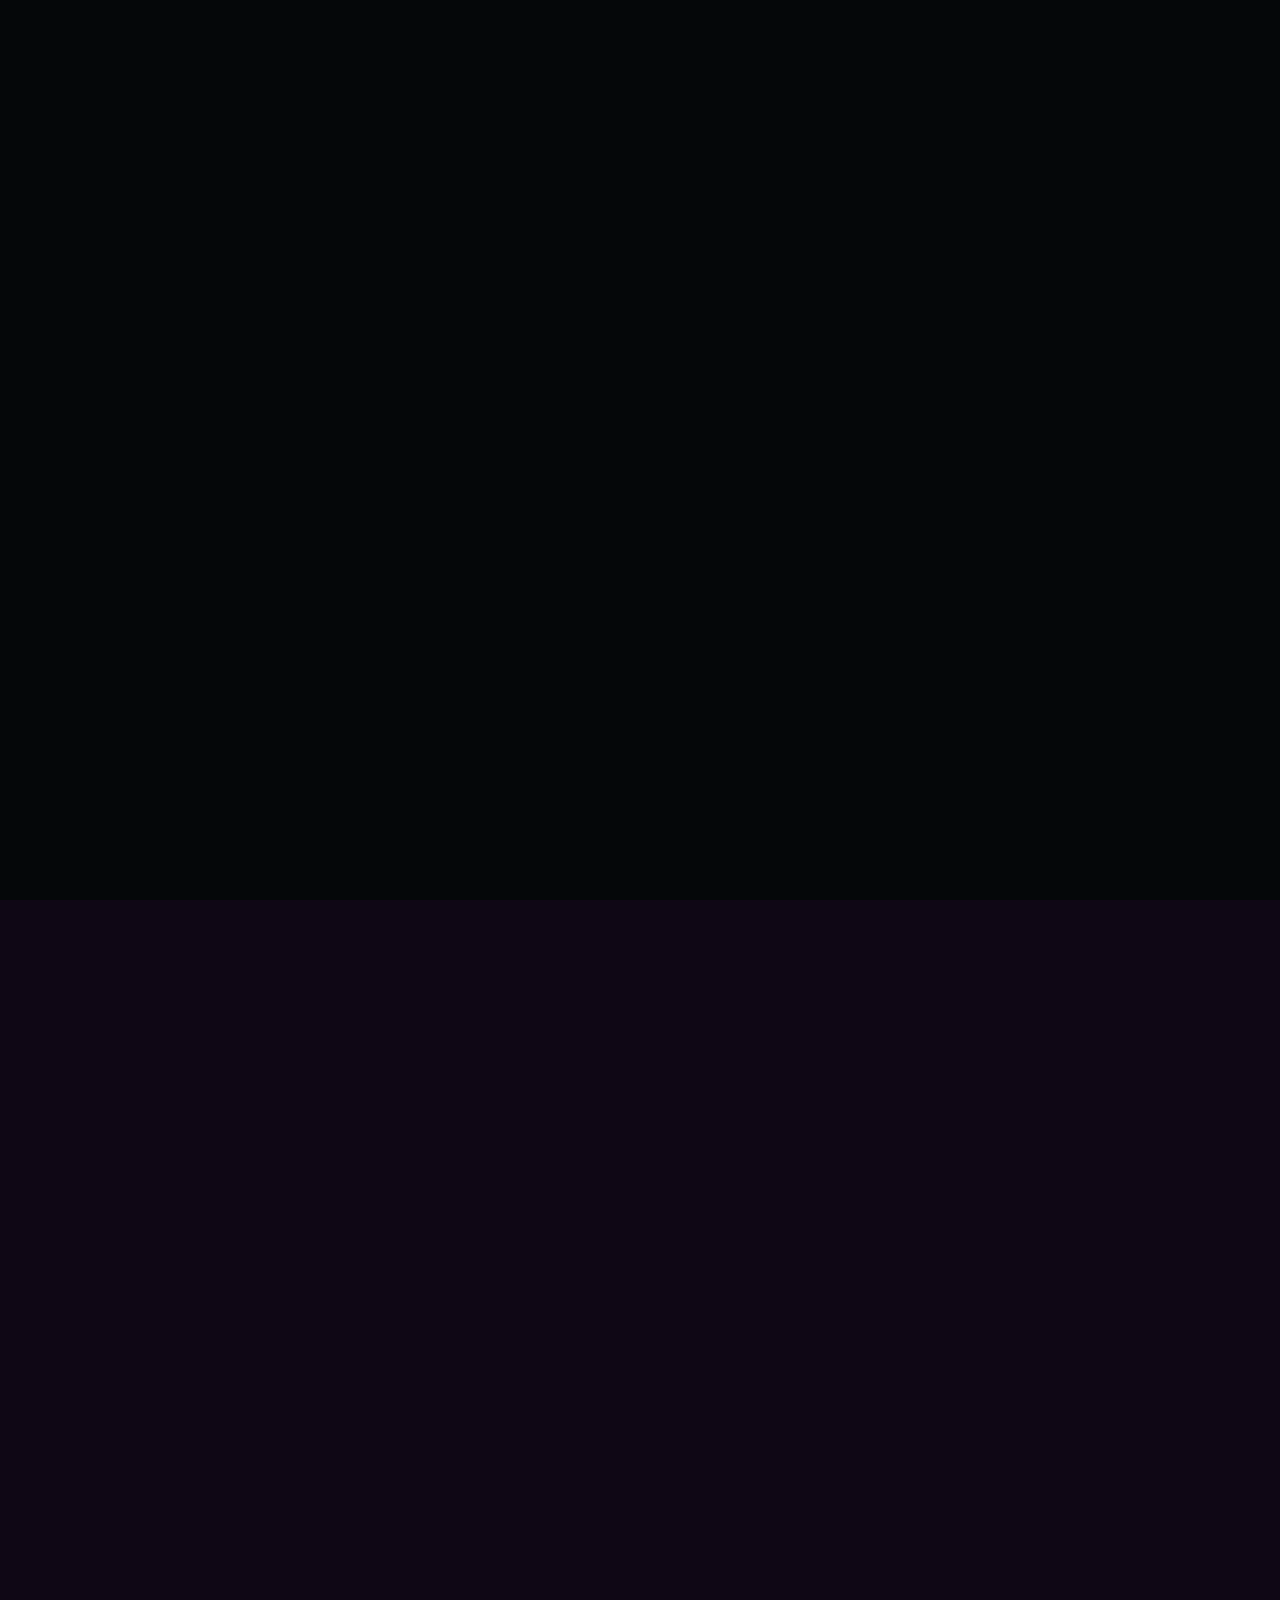
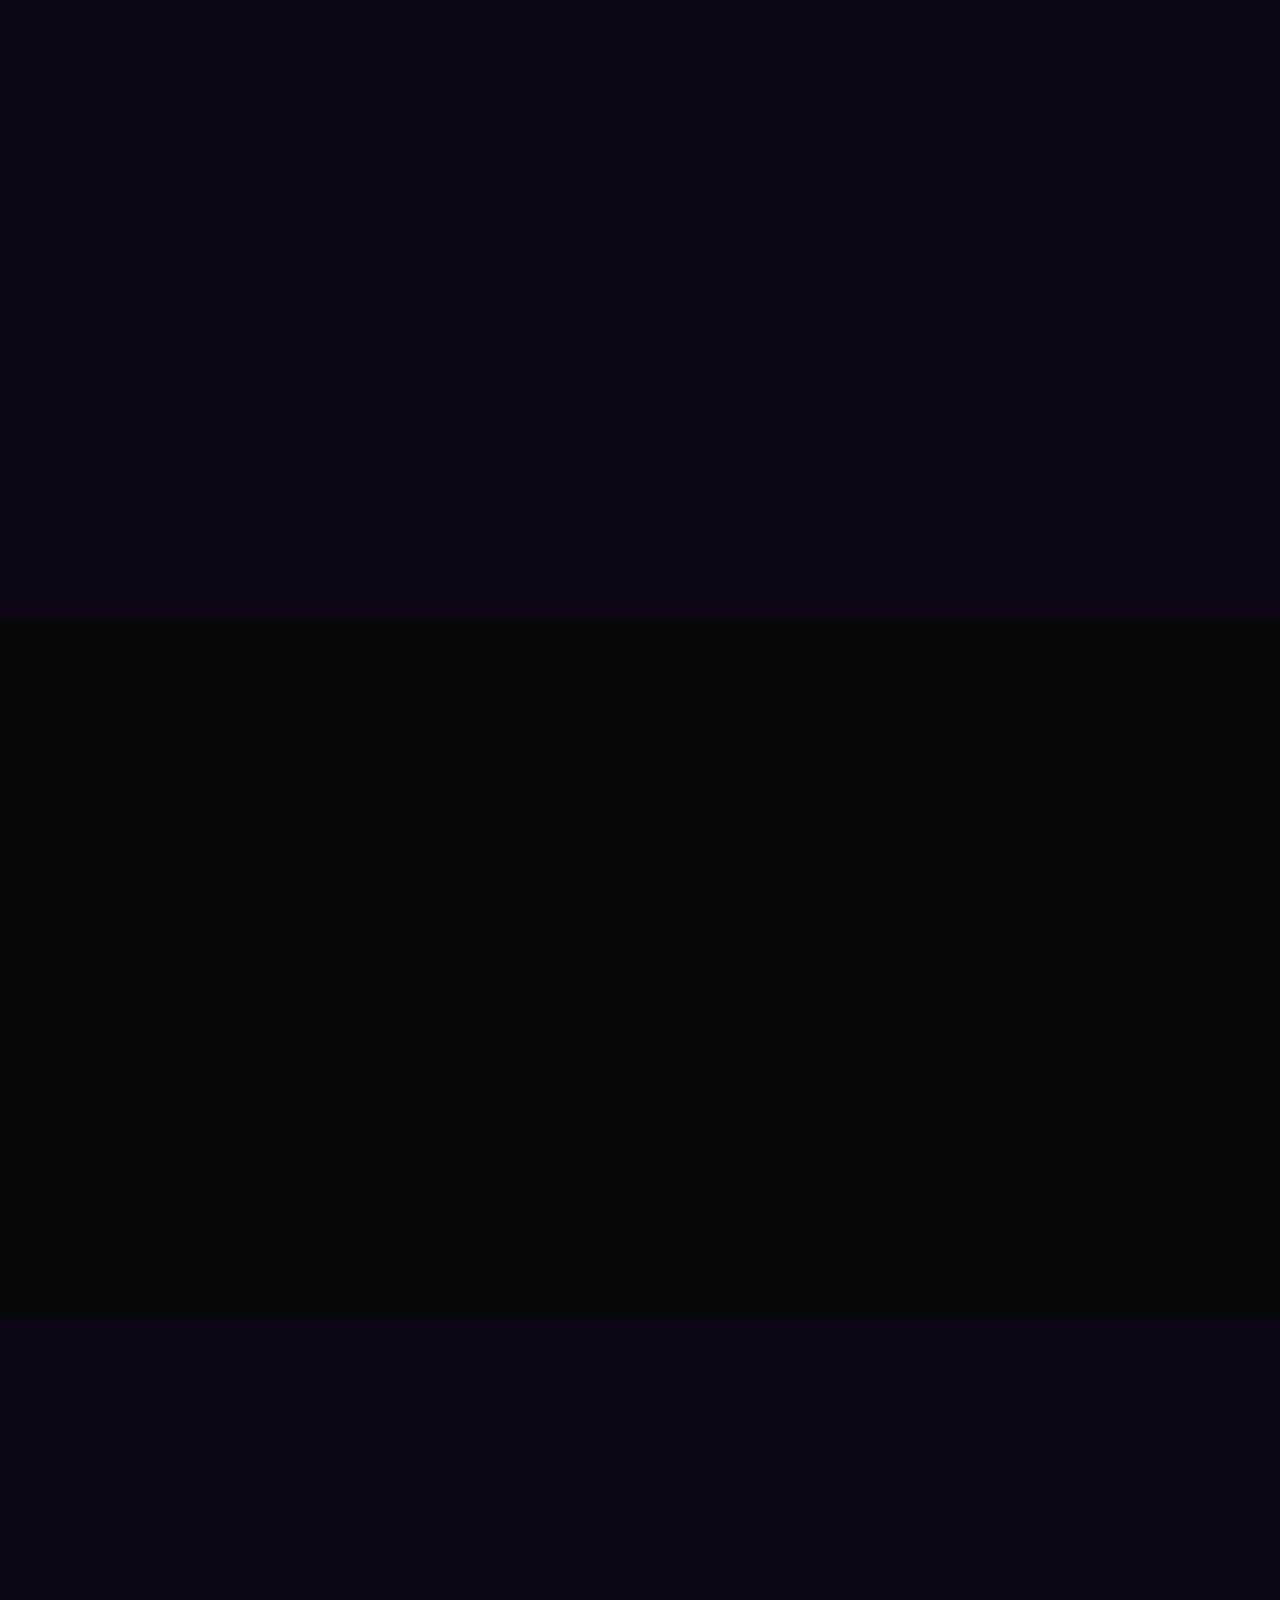
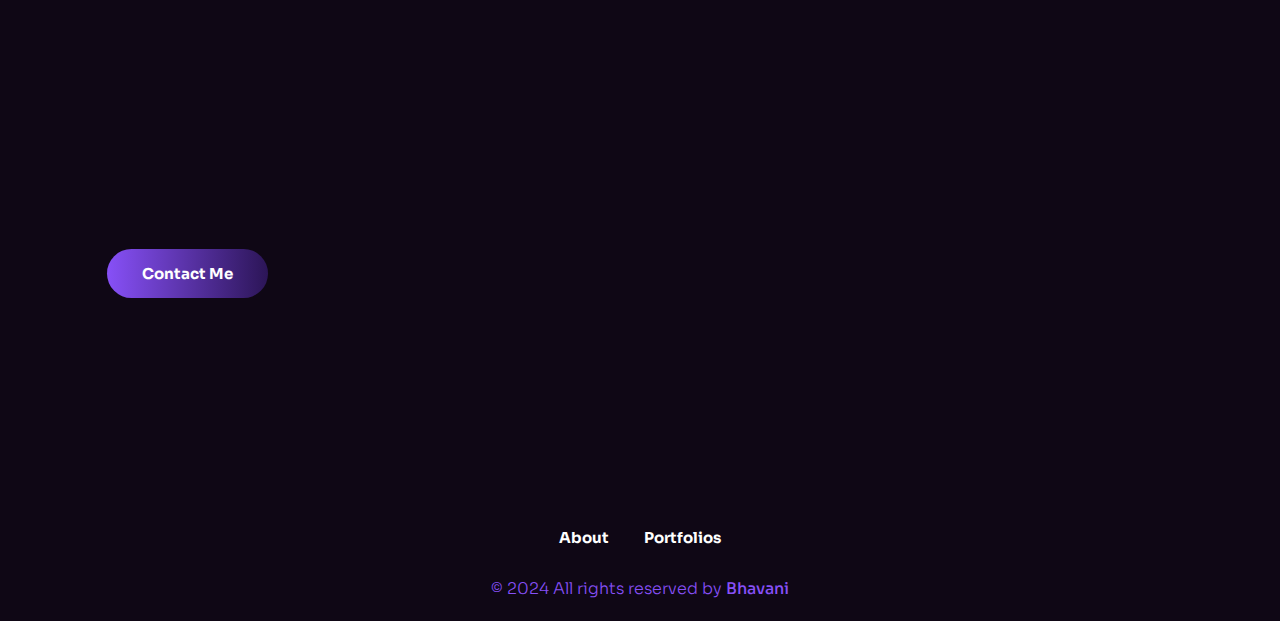
<file: index.html>
<!DOCTYPE html>
<html class="no-js" lang="en">

<head>
   <meta charset="utf-8">
   <meta http-equiv="x-ua-compatible" content="ie=edge">
   <meta name="viewport" content="width=device-width, initial-scale=1">
   <meta name="description" content="">

   <!-- Site Title -->
   <title>Portfolio</title>

   <!-- Place favicon.ico in the root directory -->
   <link rel="apple-touch-icon" href="favicons/img-favicon.png">
   <!-- <link rel="shortcut icon" type="image/png" href="favicons/img-favicon.png"> -->

   <!-- CSS here -->
   <link rel="stylesheet" href="css/css-animate.min.css">
   <link rel="stylesheet" href="css/css-bootstrap.min.css">
   <link rel="stylesheet" href="css/css-font-awesome-pro.min.css">
   <link rel="stylesheet" href="css/css-flaticon_gerold.css">
   <link rel="stylesheet" href="css/css-nice-select.css">
   <link rel="stylesheet" href="css/css-backToTop.css">
   <link rel="stylesheet" href="css/css-owl.carousel.min.css">
   <link rel="stylesheet" href="css/css-swiper.min.css">
   <link rel="stylesheet" href="css/css-odometer-theme-default.css">
   <link rel="stylesheet" href="css/css-magnific-popup.css">
   <link rel="stylesheet" href="css/css-main.css">
   <link rel="stylesheet" href="css/css-light-mode.css">
   <link rel="stylesheet" href="css/css-meanmenu.css">
   <link rel="stylesheet" href="css/css-responsive.css">
   <style>
  .portfolio-item .image-box {
    width: 100%;
    height: 280px; /* Set your desired height */
    display: flex;
    align-items: center;
    justify-content: center;
    background: #fff;
    overflow: hidden;
  }
  .portfolio-item .image-box img {
    width: 100%;
    height: 100%;
    object-fit: contain;
    display: block;
  }
</style>
</head>

<body>
   <!-- Preloader Area Start -->
   <div class="preloader">
      <svg viewbox="0 0 1000 1000" preserveaspectratio="none">
         <path id="preloaderSvg" d="M0,1005S175,995,500,995s500,5,500,5V0H0Z"></path>
      </svg>

      <div class="preloader-heading">
         <div class="load-text">
            <span>L</span>
            <span>o</span>
            <span>a</span>
            <span>d</span>
            <span>i</span>
            <span>n</span>
            <span>g</span>
         </div>
      </div>
   </div>
   <!-- Preloader Area End -->

   <!-- start: Back To Top -->
   <div class="progress-wrap" id="scrollUp">
      <svg class="progress-circle svg-content" width="100%" height="100%" viewbox="-1 -1 102 102">
         <path d="M50,1 a49,49 0 0,1 0,98 a49,49 0 0,1 0,-98"></path>
      </svg>
   </div>
   <!-- end: Back To Top -->

   <!-- HEADER START -->
   <header class="tj-header-area header-absolute">
      <div class="container">
         <div class="row">
            <div class="col-12 d-flex flex-wrap align-items-center">
               <div class="header-menu" id="headerMenu">
                  <nav>
                     <ul>
                        <li><a href="index.html">Home</a></li>
                        <li><a href="about.html">About</a></li>
                        <!-- <li><a href="services.html">Services</a></li> -->
                        <li><a href="portfolio.html">Portfolios</a></li>
                        <!-- <li><a href="blog.html">Blog</a></li> -->
                        <!-- <li><a href="contact.html">Contact</a></li> -->
                     </ul>
                  </nav>
               </div>
               <div class="mobile-menu d-lg-none"></div>
               <div class="header-button">
                  <a href="https://forms.gle/8geZKjT48Sd2pomd9" target="_blank" class="btn tj-btn-primary">Hire me!</a>
               </div>
               <div class="menu-bar d-lg-none">
                  <button>
                     <span></span>
                     <span></span>
                     <span></span>
                     <span></span>
                  </button>
               </div>
            </div>
         </div>
      </div>
   </header>
   <header class="tj-header-area header-2 header-sticky sticky-out">
      <div class="container">
         <div class="row">
            <div class="col-12 d-flex flex-wrap align-items-center">
               <div class="header-menu">
                  <nav>
                     <ul>
                        <li><a href="index.html">Home</a></li>
                        <li><a href="about.html">About</a></li>
                        <li><a href="portfolio.html">Portfolios</a></li>
                        <!-- <li><a href="contact.html">Contact</a></li> -->
                     </ul>
                  </nav>
               </div>
               <div class="mobile-menu d-lg-none"></div>
               <div class="header-button">
                  <a href="https://forms.gle/8geZKjT48Sd2pomd9" class="btn tj-btn-primary">Hire me!</a>
               </div>
               <div class="menu-bar d-lg-none">
                  <button>
                     <span></span>
                     <span></span>
                     <span></span>
                     <span></span>
                  </button>
               </div>
            </div>
         </div>
      </div>
   </header>
   <!-- HEADER END -->

   <main class="site-content" id="content">
      <!-- HERO SECTION START -->
      <section class="hero-section d-flex align-items-center" id="intro">
         <div class="intro_text">
            <svg viewbox="0 0 1320 300">
               <text x="50%" y="50%" text-anchor="middle">HI</text>
            </svg>
         </div>
         <div class="container">
            <div class="row align-items-center">
               <div class="col-md-6">
                  <div class="hero-content-box">
                     <span class="hero-sub-title">I am Bhavani P</span>
                     <!--h1 class="hero-title">Python Developer +<br>Data Analyst</h1>-->

                     <div class="hero-image-box d-md-none text-center">
                        <img src="images/bhava.jpg" alt="">
                     </div>

                     <p class="lead" style="text-align: justify;">
                          Skilled in Python, Django, SQL, Machine Learning fundamentals and Power BI, with hands-on experience in building web applications, AI-powered applications, managing databases, and creating interactive dashboards. Passionate about solving real-world problems through programming and data analysis, and seeking an opportunity to apply my technical skills to deliver impactful, data
 driven solutions
                     </p>
                     <div class="button-box d-flex flex-wrap align-items-center">
                      <!--  <a href="https://drive.google.com/file/d/1Z_OT_O9hVjKl7EeloTB-EirGTc6Yuqou/view?usp=sharing"
                           target="_blank" class="btn tj-btn-secondary">Download CV <i
                              class="flaticon-download"></i></a> -->
                        <ul class="ul-reset social-icons">
                           <!-- <li>
                              <a href="#"><i class="fa-brands fa-twitter"></i></a>
                           </li>
                           <li>
                              <a href="#"><i class="fa-light fa-basketball"></i></a>
                           </li> -->
                           <li>
                              <a href="https://www.linkedin.com/in/bhavanipanneer/" target="_blank"><i
                                    class="fa-brands fa-linkedin-in"></i></a>
                           </li>
                           <li>
                              <a href="https://github.com/bhavani-018" target="_blank"><i
                                    class="fa-brands fa-github"></i></a>
                           </li>
                        </ul>
                     </div>
                  </div>
               </div>
               <div class="col-md-6 d-none d-md-block">
                  <div class="hero-image-box text-center">
                     <img style="max-width: 60%;" src="images/profile.jpg" alt="">
                  </div>
               </div>
            </div>
         </div>
      </section>
      <!-- HERO SECTION END -->

      <!-- PORTFOLIO SECTION START -->
      <!-- PORTFOLIO SECTION START -->
     <!-- ...existing code... -->
<section class="portfolio-section" id="works-section">
   <div class="container">
      <div class="row">
         <div class="col-md-12">
            <div class="section-header text-center">
               <h2 class="section-title wow fadeInUp" data-wow-delay=".3s">My Recent Works</h2>
               <p class="wow fadeInUp" data-wow-delay=".4s"  style="text-align: justify;">
                  Showcasing my latest projects in Web applications,data analysis, and visualization highlighting solutions that turn raw data into actionable insights
               </p>
            </div>
         </div>
      </div>

      <div class="row">
         <div class="col-md-12">
            <div class="portfolio-filter text-center wow fadeInUp" data-wow-delay=".5s">
               <div class="button-group filter-button-group">
                  <button data-filter="*" class="active">Projects</button>
                  <!-- <button data-filter=".web">Web</button>
                  <button data-filter=".ai-ml">AI/ML</button>
                  <button data-filter=".study-prep">Study Prep</button> -->
                  <div class="active-bg"></div>
               </div>
            </div>

            <div class="portfolio-box wow fadeInUp" data-wow-delay=".6s">
               <div class="portfolio-sizer"></div>
               <div class="gutter-sizer"></div>
               <!-- Synced projects from portfolio.html -->
                 <div class="portfolio-item web">
                  <div class="image-box">
                     <img src="images/crm.png" alt="Blog">
                  </div>
                  <div class="content-box">
                     <h3 class="portfolio-title">Customer Records Manager</h3>
                     <p style="text-align: justify;">Django CRM Application – A web-based CRM system built with Django, Python, and MySQL, featuring secure user authentication and full CRUD operations to manage customer records.</p>
                     <a href="https://github.com/bhavani-018/CustomerRecordManager" target="_blank">
                        <i class="flaticon-up-right-arrow"></i>
                     </a>
                  </div>
               </div>
               <div class="portfolio-item web">
                  <div class="image-box">
                     <img src="images/blogproj.png" alt="Blog">
                  </div>
                  <div class="content-box">
                     <h3 class="portfolio-title">InkWell-Blog Platform</h3>
                     <p style="text-align: justify;">Inkwell is a Django-based blog platform that allows users to share their thoughts, ideas, and stories through an intuitive interface</p>
                     <a href="https://github.com/bhavani-018/InkWell" target="_blank">
                        <i class="flaticon-up-right-arrow"></i>
                     </a>
                  </div>
               </div>
               <div class="portfolio-item web">
                  <div class="image-box">
                     <img src="images/movie.png" alt="">
                  </div>
                  <div class="content-box">
                     <h3 class="portfolio-title">CineMatch-Movie Recommendation System</h3>
                     <p style="text-align: justify;">A movie recommendation system built with Python, Streamlit, and TMDB API that suggests similar movies based on user selection</p>
                     <a href="https://github.com/bhavani-018/CineMatch" target="_blank">
                        <i class="flaticon-up-right-arrow"></i>
                     </a>
                  </div>
               </div>
               <div class="portfolio-item web">
                  <div class="image-box">
                     <img src="images/hrproj.png" alt="">
                  </div>
                  <div class="content-box">
                     <h3 class="portfolio-title">Workforce Demographics & Retention Insights</h3>
                     <p style="text-align: justify;">This is a MySQL and Power BI project that analyzes workforce records to uncover insights on employee demographics and retention</p>
                     <a href="https://github.com/bhavani-018/HR_DataAnalytics" target="_blank">
                        <i class="flaticon-up-right-arrow"></i>
                     </a>
                  </div>
               </div>
               <div class="portfolio-item ai-ml">
                  <div class="image-box">
                     <img src="images/finance.png" alt="">
                  </div>
                  <div class="content-box">
                     <h3 class="portfolio-title">FinSight: Financial Analytics Dashboard</h3>
                     <p style="text-align: justify;">FinSight is a Power BI project that tracks income, expenses, and savings through dashboards and financial insights.</p>
                     <a href="https://github.com/bhavani-018/Finsight_DA" target="_blank">
                        <i class="flaticon-up-right-arrow"></i>
                     </a>
                  </div>
               </div>
               <div class="portfolio-item ai-ml">
                  <div class="image-box">
                     <img src="images/salesproj.png" alt="">
                  </div>
                  <div class="content-box">
                     <h3 class="portfolio-title">SalesInsights Data Analysis</h3>
                     <p style="text-align: justify;">SalesInsights is a MySQL and Power BI project that analyzes sales data to uncover customer trends, revenue patterns, and market performance.</p>
                     <a href="https://github.com/bhavani-018/SalesInsights" target="_blank">
                        <i class="flaticon-up-right-arrow"></i>
                     </a>
                  </div>
               </div>
               <!-- Other existing projects -->
            </div>
         </div>
      </div>
   </div>
</section>
<!-- ...existing code... -->

      <!-- end: Portfolio Popup -->

      <!-- RESUME SECTION START -->
      <section class="resume-section" id="resume-section">
         <div class="container">
            <div class="row">
               <div class="col-md-6">
                  <div class="section-header wow fadeInUp" data-wow-delay=".3s">
                     <h2 class="section-title"><i class="flaticon-recommendation"></i> My Experience</h2>
                  </div>

                  <div class="resume-widget">
                    
                     <div class="resume-item wow fadeInLeft" data-wow-delay=".4s">
                        <div class="time">Feb 2025 - May 2025</div>
                        <h3 class="resume-title">Software Developer Intern</h3>
                        <div class="institute">Spheruler Solutions IITM Research Park, Chennai</div>
                     </div>
                  </div>
               </div>

               <div class="col-md-6">
                  <div class="section-header wow fadeInUp" data-wow-delay=".4s">
                     <h2 class="section-title"><i class="flaticon-graduation-cap"></i> My Education</h2>
                  </div>

                  <div class="resume-widget">
                     <div class="resume-item wow fadeInRight" data-wow-delay=".5s">
                        <div class="time">2020 - 2025</div>
                        <h3 class="resume-title">Msc Computer Science</h3>
                        <div class="institute">CEG, Anna University<br>CGPA-8</div>
                     </div>
                     <div class="resume-item wow fadeInRight" data-wow-delay=".6s">
                        <div class="time">2019 - 2020</div>
                        <h3 class="resume-title">HSC</h3>
                        <div class="institute">Sathya Saai Matric .Hr.Sec.School,Pasar<br>Percentage-81.8</div>
                     </div>
                     
                  </div>
               </div>
            </div>
         </div>
      </section>
      <!-- RESUME SECTION END -->

      <!-- SKILLS SECTION START -->
      <section class="skills-section" id="skills-section">
         <div class="container">
            <div class="row">
               <div class="col-md-12">
                  <div class="section-header text-center">
                     <h2 class="section-title wow fadeInUp" data-wow-delay=".3s">My Skills</h2>
                     <!-- <p class="wow fadeInUp" data-wow-delay=".4s">
                        We put your ideas and thus your wishes in the form of a unique web project that inspires you and
                        you customers.
                     </p> -->
                  </div>
               </div>
            </div>
            <div class="row">
               <div class="col-md-12">
                  <div class="skills-widget d-flex flex-wrap justify-content-center align-items-center">
                     <div class="skill-item wow fadeInUp" data-wow-delay=".3s">
                        <div class="skill-inner">
                           <div class="icon-box">
                              <img src="images/python.png" alt="">
                           </div>
                           <!-- <div class="number">92%</div> -->
                        </div>
                        <p>Python</p>
                     </div>
                     <div class="skill-item wow fadeInUp" data-wow-delay=".4s">
                        <div class="skill-inner">
                           <div class="icon-box">
                              <img src="images/sql.png" alt="">
                           </div>
                        </div>
                        <p>SQL</p>
                     </div>
                     <div class="skill-item wow fadeInUp" data-wow-delay=".5s">
                        <div class="skill-inner">
                           <div class="icon-box">
                              <img src="images/pandas.png" alt="">
                           </div>
                        </div>
                        <p>Pandas</p>
                     </div>
                     <div class="skill-item wow fadeInUp" data-wow-delay=".6s">
                        <div class="skill-inner">
                           <div class="icon-box">
                              <img src="images/powerbi.png" alt="">
                           </div>
                        </div>
                        <p>Power BI</p>
                     </div>
                     <div class="skill-item wow fadeInUp" data-wow-delay=".7s">
                        <div class="skill-inner">
                           <div class="icon-box">
                              <img src="images/excel.png" alt="">
                           </div>
                        </div>
                        <p>Excel</p>
                     </div>
                     <div class="skill-item wow fadeInUp" data-wow-delay=".8s">
                        <div class="skill-inner">
                           <div class="icon-box">
                              <img src="images/django.png" alt="">
                           </div>
                        </div>
                        <p>django</p>
                     </div>
                  </div>
               </div>
            </div>
         </div>
      </section>
      <!-- SKILLS SECTION END -->


      <!-- CONTACT SECTION START -->

               <div class="col-lg-5 offset-lg-1 col-md-5 d-flex flex-wrap align-items-center order-1 order-md-2">
                  <div class="contact-info-list">
                      <div class="mb-4">
                  <a href="https://forms.gle/8geZKjT48Sd2pomd9" target="_blank" class="btn tj-btn-primary">
                     Contact Me
                  </a>
               </div>
                     <ul class="ul-reset">
                        <li class="d-flex flex-wrap align-items-center position-relative wow fadeInRight"
                           data-wow-delay=".4s">
                           <div class="icon-box">
                              <i class="flaticon-phone-call"></i>
                           </div>
                           <div class="text-box">
                              <p>Phone</p>
                              <a href="tel:0123456789">+91 8754304506</a>
                           </div>
                        </li>
                        <li class="d-flex flex-wrap align-items-center position-relative wow fadeInRight"
                           data-wow-delay=".5s">
                           <div class="icon-box">
                              <i class="flaticon-mail-inbox-app"></i>
                           </div>
                           <div class="text-box">
                              <p>Email</p>
                              <a href="mailto:bhavanipanneer11@gmail.com" target="_blank">bhavanipanneer11@gmail.com</a>
                           </div>
                        </li>
                        <!-- <li class="d-flex flex-wrap align-items-center position-relative wow fadeInRight"
                           data-wow-delay=".6s">
                           <div class="icon-box">
                              <i class="flaticon-location"></i>
                           </div>
                           <div class="text-box">
                              <p>Address</p>
                              <a href="#">Warne Park Street Pine, <br>FL 33157, New York</a>
                           </div>
                        </li> -->
                     </ul>
                  </div>
               </div>
            </div>
         </div>
      </section>
      <!-- CONTACT SECTION END -->

      <!-- BEGIN: Contact Form Success Modal Message -->
      <div class="modal contact_modal" id="message_sent" tabindex="-1">
         <div class="modal-dialog">
            <div class="modal-content">
               <div class="modal-header">
                  <span class="modal-title"><strong>Message Sent Successfully</strong></span>
                  <button type="button" class="close" data-bs-dismiss="modal" aria-label="Close"><i
                        class="fas fa-times"></i></button>
               </div>
               <div class="modal-body">
                  <p>Thank you for contacting us. We will get back to you shortly.<br>Have a great day!</p>
               </div>
               <div class="modal-footer">
                  <button type="button" class="btn" data-bs-dismiss="modal">Close</button>
               </div>
            </div>
         </div>
      </div>
      <!-- END: Contact Form Success Modal Message -->

      <!-- BEGIN: Contact Form Fail Modal Message -->
      <div class="modal contact_modal failed" id="message_fail" tabindex="-1">
         <div class="modal-dialog">
            <div class="modal-content">
               <div class="modal-header">
                  <span class="modal-title"><strong>Error</strong></span>
                  <button type="button" class="close" data-bs-dismiss="modal" aria-label="Close"><i
                        class="fas fa-times"></i></button>
               </div>
               <div class="modal-body">
                  <p>Oops! Something went wrong, please try again.</p>
               </div>
               <div class="modal-footer">
                  <button type="button" class="btn" data-bs-dismiss="modal">Close</button>
               </div>
            </div>
         </div>
      </div>
      <!-- END: Contact Form Fail Modal Message End -->
   </main>

   <!-- FOOTER AREA START -->
   <footer class="tj-footer-area">
      <div class="container">
         <div class="row">
            <div class="col-md-12 text-center">
               <!-- <div class="footer-logo-box">
                  <a href="#"><img src="images/logo-logo.png" alt=""></a>
               </div> -->
               <div class="footer-menu">
                  <nav>
                     <ul>
                        <li><a href="about.html">About</a></li>
                        <!-- <li><a href="services.html">Services</a></li> -->
                        <li><a href="portfolio.html">Portfolios</a></li>
                        <!-- <li><a href="contact.html">Contact</a></li> -->
                     </ul>
                  </nav>
               </div>
               <div class="copy-text">
                  <p>&copy; 2024 All rights reserved by <a href="index.html" target="_blank">Bhavani</a></p>
               </div>
            </div>
         </div>
      </div>
   </footer>
   <!-- FOOTER AREA END -->

   <!-- JSS here -->
   <script src="js/js-jquery.min.js"></script>
   <script src="js/js-bootstrap.bundle.min.js"></script>
   <script src="js/js-nice-select.min.js"></script>
   <script src="js/js-backToTop.js"></script>
   <script src="js/js-appear.min.js"></script>
   <script src="js/js-wow.min.js"></script>
   <script src="js/js-gsap.min.js"></script>
   <script src="js/js-ScrollTrigger.min.js"></script>
   <script src="js/js-lenis.min.js"></script>
   <script src="js/js-lightcase.js"></script>
   <script src="js/js-owl.carousel.min.js"></script>
   <script src="js/js-swiper.min.js"></script>
   <script src="js/js-imagesloaded-pkgd.js"></script>
   <script src="js/js-isotope.pkgd.min.js"></script>
   <script src="js/js-odometer.min.js"></script>
   <script src="js/js-magnific-popup.js"></script>
   <script src="js/js-validate.min.js"></script>
   <script src="js/js-meanmenu.js"></script>
   <script src="js/js-main.js"></script>
</body>

</html>
</file>
<file: css/css-flaticon_gerold.css>
/*!
*    ______ _       _   _
*    |  ____| |     | | (_)
*    | |__  | | __ _| |_ _  ___ ___  _ __
*    |  __| | |/ _` | __| |/ __/ _ \| '_ \
*    | |    | | (_| | |_| | (_| (_) | | | |
*    |_|    |_|\__,_|\__|_|\___\___/|_| |_|
*
*         https://www.flaticon.com
*/

@font-face {
   font-family: "flaticon_gerold";
   src: url("../fonts/fonts-flaticon_gerold.woff2") format("woff2"),
      url("../fonts/fonts-flaticon_gerold.woff") format("woff"),
      url("../fonts/fonts-flaticon_gerold.eot") format("embedded-opentype"),
      url("../fonts/fonts-flaticon_gerold.ttf") format("truetype"),
      url("../fonts/fonts-flaticon_gerold.svg") format("svg");
}

i[class^="flaticon-"]:before,
i[class*=" flaticon-"]:before {
   font-family: flaticon_gerold !important;
   font-style: normal;
   font-weight: normal !important;
   font-variant: normal;
   text-transform: none;
   line-height: 1;
   -webkit-font-smoothing: antialiased;
   -moz-osx-font-smoothing: grayscale;
}

.flaticon-smartphone:before {
   content: "\f101";
}
.flaticon-browser:before {
   content: "\f102";
}
.flaticon-bezier-tool:before {
   content: "\f103";
}
.flaticon-code:before {
   content: "\f104";
}
.flaticon-crown:before {
   content: "\f105";
}
.flaticon-menu:before {
   content: "\f106";
}
.flaticon-hand-bag:before {
   content: "\f107";
}
.flaticon-trophy:before {
   content: "\f108";
}
.flaticon-download:before {
   content: "\f109";
}
.flaticon-graduation-cap:before {
   content: "\f10a";
}
.flaticon-mortarboard:before {
   content: "\f10b";
}
.flaticon-school:before {
   content: "\f10c";
}
.flaticon-recommendation:before {
   content: "\f10d";
}
.flaticon-certificate:before {
   content: "\f10e";
}
.flaticon-experience:before {
   content: "\f10f";
}
.flaticon-user-experience:before {
   content: "\f110";
}
.flaticon-seo:before {
   content: "\f111";
}
.flaticon-ui-design:before {
   content: "\f112";
}
.flaticon-web-design:before {
   content: "\f113";
}
.flaticon-ux-design:before {
   content: "\f114";
}
.flaticon-3d-movie:before {
   content: "\f115";
}
.flaticon-design:before {
   content: "\f116";
}
.flaticon-communicate:before {
   content: "\f117";
}
.flaticon-rating:before {
   content: "\f118";
}
.flaticon-skill-development:before {
   content: "\f119";
}
.flaticon-resume:before {
   content: "\f11a";
}
.flaticon-suitcase:before {
   content: "\f11b";
}
.flaticon-home-button:before {
   content: "\f11c";
}
.flaticon-management-service:before {
   content: "\f11d";
}
.flaticon-location:before {
   content: "\f11e";
}
.flaticon-mail-inbox-app:before {
   content: "\f11f";
}
.flaticon-phone-call:before {
   content: "\f120";
}
.flaticon-calendar:before {
   content: "\f121";
}
.flaticon-clock:before {
   content: "\f122";
}
.flaticon-up-right-arrow:before {
   content: "\f123";
}
</file>
<file: css/css-nice-select.css>
.nice-select {
  -webkit-tap-highlight-color: transparent;
  background-color: #fff;
  border-radius: 5px;
  border: solid 1px #e8e8e8;
  box-sizing: border-box;
  clear: both;
  cursor: pointer;
  display: block;
  float: left;
  font-family: inherit;
  font-size: 14px;
  font-weight: normal;
  height: 42px;
  line-height: 40px;
  outline: none;
  padding-left: 18px;
  padding-right: 30px;
  position: relative;
  text-align: left !important;
  -webkit-transition: all 0.2s ease-in-out;
  transition: all 0.2s ease-in-out;
  -webkit-user-select: none;
     -moz-user-select: none;
      -ms-user-select: none;
          user-select: none;
  white-space: nowrap;
  width: auto; }
  .nice-select:hover {
    border-color: #dbdbdb; }
  .nice-select:active, .nice-select.open, .nice-select:focus {
    border-color: #999; }
  .nice-select:after {
    border-bottom: 2px solid #999;
    border-right: 2px solid #999;
    content: '';
    display: block;
    height: 5px;
    margin-top: -4px;
    pointer-events: none;
    position: absolute;
    right: 12px;
    top: 50%;
    -webkit-transform-origin: 66% 66%;
        -ms-transform-origin: 66% 66%;
            transform-origin: 66% 66%;
    -webkit-transform: rotate(45deg);
        -ms-transform: rotate(45deg);
            transform: rotate(45deg);
    -webkit-transition: all 0.15s ease-in-out;
    transition: all 0.15s ease-in-out;
    width: 5px; }
  .nice-select.open:after {
    -webkit-transform: rotate(-135deg);
        -ms-transform: rotate(-135deg);
            transform: rotate(-135deg); }
  .nice-select.open .list {
    opacity: 1;
    pointer-events: auto;
    -webkit-transform: scale(1) translateY(0);
        -ms-transform: scale(1) translateY(0);
            transform: scale(1) translateY(0); }
  .nice-select.disabled {
    border-color: #ededed;
    color: #999;
    pointer-events: none; }
    .nice-select.disabled:after {
      border-color: #cccccc; }
  .nice-select.wide {
    width: 100%; }
    .nice-select.wide .list {
      left: 0 !important;
      right: 0 !important; }
  .nice-select.right {
    float: right; }
    .nice-select.right .list {
      left: auto;
      right: 0; }
  .nice-select.small {
    font-size: 12px;
    height: 36px;
    line-height: 34px; }
    .nice-select.small:after {
      height: 4px;
      width: 4px; }
    .nice-select.small .option {
      line-height: 34px;
      min-height: 34px; }
  .nice-select .list {
    background-color: #fff;
    border-radius: 5px;
    box-shadow: 0 0 0 1px rgba(68, 68, 68, 0.11);
    box-sizing: border-box;
    margin-top: 4px;
    opacity: 0;
    overflow: hidden;
    padding: 0;
    pointer-events: none;
    position: absolute;
    top: 100%;
    left: 0;
    -webkit-transform-origin: 50% 0;
        -ms-transform-origin: 50% 0;
            transform-origin: 50% 0;
    -webkit-transform: scale(0.75) translateY(-21px);
        -ms-transform: scale(0.75) translateY(-21px);
            transform: scale(0.75) translateY(-21px);
    -webkit-transition: all 0.2s cubic-bezier(0.5, 0, 0, 1.25), opacity 0.15s ease-out;
    transition: all 0.2s cubic-bezier(0.5, 0, 0, 1.25), opacity 0.15s ease-out;
    z-index: 9; }
    .nice-select .list:hover .option:not(:hover) {
      background-color: transparent !important; }
  .nice-select .option {
    cursor: pointer;
    font-weight: 400;
    line-height: 40px;
    list-style: none;
    min-height: 40px;
    outline: none;
    padding-left: 18px;
    padding-right: 29px;
    text-align: left;
    -webkit-transition: all 0.2s;
    transition: all 0.2s; }
    .nice-select .option:hover, .nice-select .option.focus, .nice-select .option.selected.focus {
      background-color: #f6f6f6; }
    .nice-select .option.selected {
      font-weight: bold; }
    .nice-select .option.disabled {
      background-color: transparent;
      color: #999;
      cursor: default; }

.no-csspointerevents .nice-select .list {
  display: none; }

.no-csspointerevents .nice-select.open .list {
  display: block; }
</file>
<file: css/css-backToTop.css>
.progress-wrap {
	position: fixed;
	right: 50px;
	bottom: 50px;
	height: 46px;
	width: 46px;
	cursor: pointer;
	display: block;
	border-radius: 50px;
	box-shadow: inset 0 0 0 2px rgba(135, 80, 247, 0.5);
	z-index: 99;
	opacity: 0;
	visibility: hidden;
	transform: translateY(15px);
	-webkit-transition: all 200ms linear;
	transition: all 200ms linear;
}

.progress-wrap.active-progress {
	opacity: 1;
	visibility: visible;
	transform: translateY(0);
}

.progress-wrap::after {
	position: absolute;
	content: "\f176";
	font-family: "Font Awesome 5 Pro";
	text-align: center;
	line-height: 46px;
	font-size: 20px;
	color: var(--tj-theme-primary);
	left: 0;
	top: 0;
	height: 46px;
	width: 46px;
	cursor: pointer;
	display: block;
	z-index: 1;
	-webkit-transition: all 200ms linear;
	transition: all 200ms linear;
}

.progress-wrap svg path {
	fill: none;
}

.progress-wrap svg.progress-circle path {
	stroke: var(--tj-theme-primary);
	stroke-width: 4;
	box-sizing: border-box;
	-webkit-transition: all 200ms linear;
	transition: all 200ms linear;
}
</file>
<file: css/css-odometer-theme-default.css>
.odometer.odometer-auto-theme, .odometer.odometer-theme-default {
  display: -moz-inline-box;
  -moz-box-orient: vertical;
  display: inline-block;
  vertical-align: middle;
  *vertical-align: auto;
  position: relative;
}
.odometer.odometer-auto-theme, .odometer.odometer-theme-default {
  *display: inline;
}
.odometer.odometer-auto-theme .odometer-digit, .odometer.odometer-theme-default .odometer-digit {
  display: -moz-inline-box;
  -moz-box-orient: vertical;
  display: inline-block;
  vertical-align: middle;
  *vertical-align: auto;
  position: relative;
}
.odometer.odometer-auto-theme .odometer-digit, .odometer.odometer-theme-default .odometer-digit {
  *display: inline;
}
.odometer.odometer-auto-theme .odometer-digit .odometer-digit-spacer, .odometer.odometer-theme-default .odometer-digit .odometer-digit-spacer {
  display: -moz-inline-box;
  -moz-box-orient: vertical;
  display: inline-block;
  vertical-align: middle;
  *vertical-align: auto;
  visibility: hidden;
}
.odometer.odometer-auto-theme .odometer-digit .odometer-digit-spacer, .odometer.odometer-theme-default .odometer-digit .odometer-digit-spacer {
  *display: inline;
}
.odometer.odometer-auto-theme .odometer-digit .odometer-digit-inner, .odometer.odometer-theme-default .odometer-digit .odometer-digit-inner {
  text-align: left;
  display: block;
  position: absolute;
  top: 0;
  left: 0;
  right: 0;
  bottom: 0;
  overflow: hidden;
}
.odometer.odometer-auto-theme .odometer-digit .odometer-ribbon, .odometer.odometer-theme-default .odometer-digit .odometer-ribbon {
  display: block;
}
.odometer.odometer-auto-theme .odometer-digit .odometer-ribbon-inner, .odometer.odometer-theme-default .odometer-digit .odometer-ribbon-inner {
  display: block;
  -webkit-backface-visibility: hidden;
}
.odometer.odometer-auto-theme .odometer-digit .odometer-value, .odometer.odometer-theme-default .odometer-digit .odometer-value {
  display: block;
  -webkit-transform: translateZ(0);
}
.odometer.odometer-auto-theme .odometer-digit .odometer-value.odometer-last-value, .odometer.odometer-theme-default .odometer-digit .odometer-value.odometer-last-value {
  position: absolute;
}
.odometer.odometer-auto-theme.odometer-animating-up .odometer-ribbon-inner, .odometer.odometer-theme-default.odometer-animating-up .odometer-ribbon-inner {
  -webkit-transition: -webkit-transform 2s;
  -moz-transition: -moz-transform 2s;
  -ms-transition: -ms-transform 2s;
  -o-transition: -o-transform 2s;
  transition: transform 2s;
}
.odometer.odometer-auto-theme.odometer-animating-up.odometer-animating .odometer-ribbon-inner, .odometer.odometer-theme-default.odometer-animating-up.odometer-animating .odometer-ribbon-inner {
  -webkit-transform: translateY(-100%);
  -moz-transform: translateY(-100%);
  -ms-transform: translateY(-100%);
  -o-transform: translateY(-100%);
  transform: translateY(-100%);
}
.odometer.odometer-auto-theme.odometer-animating-down .odometer-ribbon-inner, .odometer.odometer-theme-default.odometer-animating-down .odometer-ribbon-inner {
  -webkit-transform: translateY(-100%);
  -moz-transform: translateY(-100%);
  -ms-transform: translateY(-100%);
  -o-transform: translateY(-100%);
  transform: translateY(-100%);
}
.odometer.odometer-auto-theme.odometer-animating-down.odometer-animating .odometer-ribbon-inner, .odometer.odometer-theme-default.odometer-animating-down.odometer-animating .odometer-ribbon-inner {
  -webkit-transition: -webkit-transform 2s;
  -moz-transition: -moz-transform 2s;
  -ms-transition: -ms-transform 2s;
  -o-transition: -o-transform 2s;
  transition: transform 2s;
  -webkit-transform: translateY(0);
  -moz-transform: translateY(0);
  -ms-transform: translateY(0);
  -o-transform: translateY(0);
  transform: translateY(0);
}

.odometer.odometer-auto-theme, .odometer.odometer-theme-default {
  font-family: "Helvetica Neue", sans-serif;
  line-height: 1.1em;
}
.odometer.odometer-auto-theme .odometer-value, .odometer.odometer-theme-default .odometer-value {
  text-align: center;
}
</file>
<file: css/css-main.css>
/*-----------------------------------------------------------------------------------

Theme Name: Gerold - Personal Portfolio HTML5 Template
Theme URI: https://themejunction.net/html/gerold/demo/
Author: Theme-Junction
Author URI: https://themeforest.net/user/theme-junction
Description: Gerold - Personal Portfolio HTML5 Template

-----------------------------------------------------------------------------------
/************ TABLE OF CONTENTS ***************

  Theme Default CSS
	Preloader
	Headers
	Hero Section
	Services Section
	Portfolio Section
	Popup Section
	Resume Section
	Skills Section
	Testimonials Section
	Blog Section
	Blog Standard Page
	Blog Details Page
	Contact Section
	Footer Area
	Sidebar Menu
	Sidebar Widgets
	Breadcrumb Area

**********************************************/

/*
* ===============================
*  START: Theme Default CSS
* ===============================
*/
@import url("https://fonts.googleapis.com/css2?family=Sora:wght@300;400;500;700&display=swap");
@import url("https://fonts.googleapis.com/css2?family=Russo+One&display=swap");

:root {
	/* ----------------------------------
   @font family declaration
  ------------------------------------ */
	--tj-ff-body: "Sora", sans-serif;
	--tj-ff-heading: "Sora", sans-serif;
	--tj-ff-russo: "Russo One", sans-serif;
	--tj-ff-fontawesome: "Font Awesome 6 Pro";
	/* ----------------------------------
   @color declaration
  ------------------------------------ */
	--tj-body: #dddddd;
	--tj-white: #ffffff;
	--tj-off-white: #f6f3fc;
	--tj-black: #000000;
	--tj-black-2: #050709;
	--tj-black3: #5c6266;
	--tj-black4: #585859;
	--tj-h3-black: #0b0410;
	--tj-heading-primary: #102039;
	--tj-heading-secondary: #ea1826;
	--tj-theme-primary: #8750f7;
	--tj-theme-primary-1: #2400ff;
	--tj-theme-primary-2: #9b8dff;
	--tj-theme-primary-3: #4654f9;
	--tj-theme-h3-primary-1: #814cec;
	--tj-theme-secondary: #2a1454;
	--tj-theme-accent-1: #0f0715;
	--tj-theme-accent-2: #140c1c;
	--tj-grey-1: #747779;
	--tj-grey-2: #d9d9d9;
	--tj-grey-3: #dddddd;
	--tj-grey-4: #22272c;
	--tj-grey-5: #636363;
	--tj-grey-6: #1b262e;
	--tj-bg: #0c1115;
	--tj-bg-2: #0e1418;
	--tj-bg-3: #10171c;
	--tj-bg-4: #151b1f;
	--tj-h3-bg: #15091d;
	--tj-border: #1b2227;
	--tj-border1: #2a343c;
	/* ----------------------------------
   @font weight declaration
  ------------------------------------ */
	--tj-fw-normal: normal;
	--tj-fw-elight: 200;
	--tj-fw-light: 300;
	--tj-fw-regular: 400;
	--tj-fw-medium: 500;
	--tj-fw-sbold: 600;
	--tj-fw-bold: 700;
	--tj-fw-ebold: 800;
	--tj-fw-black: 900;
	/* ----------------------------------
    @font size declaration
  ------------------------------------ */
	--tj-fz-body: 16px;
	--tj-fz-btn: 15px;
	--tj-fz-p: 18px;
	--tj-fz-h1: 65px;
	--tj-fz-h2: 45px;
	--tj-fz-h3: 30px;
	--tj-fz-h4: 24px;
	--tj-fz-h5: 22px;
	--tj-fz-h6: 18px;
	--tj-fz-sub-title: 36px;
}

* {
	margin: 0;
	padding: 0;
	-webkit-box-sizing: border-box;
	box-sizing: border-box;
	scrollbar-width: thin;
	scrollbar-color: var(--tj-theme-primary) var(--tj-theme-secondary);
}

::-webkit-scrollbar {
	height: 4px;
	width: 4px;
	background: var(--tj-theme-secondary);
}

::-webkit-scrollbar-thumb {
	background: var(--tj-theme-primary);
	-webkit-border-radius: 1ex;
	-webkit-box-shadow: 0px 0px 0px rgba(0, 0, 0, 0.75);
}

::-webkit-scrollbar-corner {
	background: transparent;
}

html,
body {
	min-height: 100%;
	overflow-x: hidden;
}

img {
	max-width: 100%;
}

body {
	font-family: var(--tj-ff-body);
	font-size: var(--tj-fz-body);
	font-weight: var(--tj-fw-regular);
	color: var(--tj-body);
	background-color: var(--tj-theme-accent-1);
}

html.lenis,
html.lenis body {
	height: auto;
}

.lenis.lenis-smooth {
	scroll-behavior: auto !important;
}

.lenis.lenis-smooth [data-lenis-prevent] {
	-ms-scroll-chaining: none;
	overscroll-behavior: contain;
}

.lenis.lenis-stopped {
	overflow: hidden;
}

.lenis.lenis-scrolling iframe {
	pointer-events: none;
}

h1,
h2,
h3,
h4,
h5,
h6 {
	font-family: var(--tj-ff-heading);
	font-weight: var(--tj-fw-bold);
	line-height: 1.2;
	color: var(--tj-white);
	margin-bottom: 15px;
}

h1 {
	font-size: var(--tj-fz-h1);
}

h2 {
	font-size: var(--tj-fz-h2);
}

h3 {
	font-size: var(--tj-fz-h3);
}

h4 {
	font-size: var(--tj-fz-h4);
}

h5 {
	font-size: var(--tj-fz-h5);
}

h6 {
	font-size: var(--tj-fz-h6);
}

h1 > a,
h2 > a,
h3 > a,
h4 > a,
h5 > a,
h6 > a {
	color: inherit;
	font-size: inherit;
	font-family: inherit;
	font-weight: inherit;
	text-decoration: none;
}

a:hover {
	text-decoration: none;
}

a h1:hover,
a h2:hover,
a h3:hover,
a h4:hover,
a h5:hover,
a h6:hover {
	text-decoration: none;
}

.site-content {
	overflow: hidden;
}

.ul-reset {
	margin: 0;
	padding: 0;
	list-style: none;
}
.tj-btn-primary {
	text-decoration: none;
	display: -webkit-inline-box;
	display: -ms-inline-flexbox;
	display: inline-flex;
	gap: 10px;
	-webkit-box-align: center;
	-ms-flex-align: center;
	align-items: center;
	-webkit-box-pack: center;
	-ms-flex-pack: center;
	justify-content: center;
	font-size: var(--tj-fz-btn);
	line-height: 1;
	font-weight: var(--tj-fw-bold);
	color: var(--tj-white);
	text-transform: capitalize;
	background-size: 200%;
	background-image: -webkit-gradient(
		linear,
		left top,
		right top,
		from(var(--tj-theme-primary)),
		color-stop(51%, var(--tj-theme-secondary)),
		to(var(--tj-theme-primary))
	);
	background-image: -o-linear-gradient(
		left,
		var(--tj-theme-primary) 0%,
		var(--tj-theme-secondary) 51%,
		var(--tj-theme-primary) 100%
	);
	background-image: linear-gradient(
		to right,
		var(--tj-theme-primary) 0%,
		var(--tj-theme-secondary) 51%,
		var(--tj-theme-primary) 100%
	);
	border: none;
	border-radius: 50px;
	padding: 17px 35px;
	-webkit-transition: 0.4s;
	-o-transition: 0.4s;
	transition: 0.4s;
}
.tj-btn-primary i {
	-webkit-transform: rotate(-45deg);
	-ms-transform: rotate(-45deg);
	transform: rotate(-45deg);
	-webkit-transition: 0.4s;
	-o-transition: 0.4s;
	transition: 0.4s;
}
.tj-btn-primary:hover {
	background-position: -100%;
}
.tj-btn-primary:hover i {
	-webkit-transform: rotate(0);
	-ms-transform: rotate(0);
	transform: rotate(0);
}

.tj-btn-secondary {
	text-decoration: none;
	font-size: var(--tj-fz-btn);
	line-height: 1;
	font-weight: var(--tj-fw-medium);
	color: var(--tj-theme-primary);
	border-radius: 50px;
	padding: 17px 35px;
	border: 1px solid var(--tj-theme-primary);
	-webkit-transition: 0.3s;
	-o-transition: 0.3s;
	transition: 0.3s;
	letter-spacing: 1px;
}
.tj-btn-secondary:hover {
	background: var(--tj-theme-primary);
}
.hero-section.style-3 .tj-btn-secondary {
	border-color: var(--tj-white);
	color: var(--tj-white);
	padding: 16px 35px;
}
.hero-section.style-3 .tj-btn-secondary:hover {
	border-color: var(--tj-theme-primary);
}
.tj-btn-primary-2 {
	display: flex;
	align-items: center;
	text-decoration: none;
	gap: 10px;
	background: var(--tj-theme-primary);
	color: var(--tj-white);
	font-size: var(--tj-fz-btn);
	font-weight: var(--tj-fw-sbold);
	border-radius: 50px;
	padding: 17px 30px;
	line-height: 1;
}
.tj-btn-primary-2 .icon_box {
	position: relative;
	display: inline-flex;
	overflow: hidden;
	padding: 0 4px;
	transform: rotate(-45deg);
}
.tj-btn-primary-2 .icon_box .icon_first,
.tj-btn-primary-2 .icon_box .icon_second {
	transition: all 0.3s ease-in-out 0s;
}
.tj-btn-primary-2 .icon_box .icon_second {
	position: absolute;
	transform: translateX(-150%);
}
.tj-btn-primary-2:hover .icon_box .icon_first {
	transform: translateX(150%);
}
.tj-btn-primary-2:hover .icon_box .icon_second {
	transform: translateX(0%);
}
.tj-btn-primary-2 i {
	display: inline-flex;
	line-height: 1;
}
.tj-btn-primary-2:hover {
	color: var(--tj-white);
	background-color: var(--tj-theme-primary);
}
.lead {
	font-size: 20px;
}
.social-icons {
	display: -webkit-box;
	display: -ms-flexbox;
	display: flex;
	gap: 20px;
}
.social-icons li a {
	color: var(--tj-theme-primary);
	width: 35px;
	height: 35px;
	border: 1px solid var(--tj-theme-primary);
	border-radius: 50%;
	display: flex;
	align-items: center;
	justify-content: center;
	position: relative;
	text-decoration: none;
	z-index: 1;
}
.social-icons li a i {
	transition: 0.3s;
}
.social-icons li a::before {
	content: "";
	position: absolute;
	top: 0;
	left: 0;
	width: 100%;
	height: 100%;
	background: var(--tj-theme-primary);
	-webkit-transform: scale(0);
	-ms-transform: scale(0);
	transform: scale(0);
	-webkit-transition: 0.3s;
	-o-transition: 0.3s;
	transition: 0.3s;
	border-radius: 50%;
	z-index: -1;
}
.social-icons li a:hover {
	border: 1px solid var(--tj-theme-primary);
	color: var(--tj-white);
}
.social-icons li a:hover::before {
	-webkit-transform: scale(1.1);
	-ms-transform: scale(1.1);
	transform: scale(1.1);
}
.funfact-item {
	gap: 15px;
}
.funfact-item .number {
	font-size: 64px;
	line-height: 1;
	font-weight: var(--tj-fw-bold);
	display: -webkit-box;
	display: -ms-flexbox;
	display: flex;
	-ms-flex-wrap: wrap;
	flex-wrap: wrap;
	-webkit-box-align: center;
	-ms-flex-align: center;
	align-items: center;
}
.section-header {
	margin-bottom: 50px;
	max-width: 700px;
	width: 100%;
}
.section-header .section-title {
	font-size: 45px;
	background: var(--tj-theme-primary);
	background: -webkit-gradient(
		linear,
		left top,
		right top,
		from(var(--tj-theme-primary)),
		to(var(--tj-white))
	);
	background: -o-linear-gradient(
		left,
		var(--tj-theme-primary) 0%,
		var(--tj-white) 100%
	);
	background: linear-gradient(
		to right,
		var(--tj-theme-primary) 0%,
		var(--tj-white) 100%
	);
	-webkit-background-clip: text;
	-webkit-text-fill-color: transparent;
	display: inline-flex;
	gap: 15px;
	margin-bottom: 0;
}
.section-header p {
	margin-top: 15px;
}
.section-header p:last-child {
	margin-bottom: 0;
}
.section-header.style-2 .section-title {
	font-weight: var(--tj-fw-medium);
}
.section-header.style-2 .sub-title {
	color: rgba(255, 255, 255, 0.5);
	font-weight: var(--tj-fw-regular);
	display: block;
	margin-bottom: 15px;
}
.owl-carousel .owl-nav button.owl-next,
.owl-carousel .owl-nav button.owl-prev,
.owl-carousel button.owl-dot {
	padding: 3px !important;
}
.owl-dots {
	text-align: center;
	margin-top: 25px;
}
.owl-dots .owl-dot {
	margin-right: 5px;
}
.owl-dots .owl-dot:last-child {
	margin-right: 0;
}
.owl-dots .owl-dot span {
	width: 8px;
	height: 8px;
	background: var(--tj-grey-2);
	border-radius: 50%;
	display: block;
	opacity: 0.2;
}
.owl-dots .owl-dot.active span {
	background: var(--tj-theme-primary);
	opacity: 1;
}
.tj-nice-select {
	float: none;
	width: 100%;
	background: transparent;
	border: 1px solid rgba(255, 255, 255, 0.1);
	color: var(--tj-grey-1);
}
.tj-nice-select:hover {
	border-color: rgba(255, 255, 255, 0.1);
}
.tj-nice-select:focus {
	-webkit-box-shadow: none;
	box-shadow: none;
	border-color: var(--tj-theme-primary);
}
.tj-nice-select::after {
	content: "";
	top: 50%;
	right: 10px;
	position: absolute;
	background: url(../fonts/icons-down-arrow.svg);
	background-position: center;
	background-size: cover;
	border: none;
	-webkit-transform: rotate(0);
	-ms-transform: rotate(0);
	transform: rotate(0);
	width: 15px;
	height: 12px;
	margin-top: -6px;
	-webkit-transform-origin: center;
	-ms-transform-origin: center;
	transform-origin: center;
}
.tj-nice-select.open::after {
	-webkit-transform: rotate(-180deg);
	-ms-transform: rotate(-180deg);
	transform: rotate(-180deg);
}
.nice-select .option:hover,
.nice-select .option.focus,
.nice-select .option.selected.focus,
.nice-select .option {
	color: var(--tj-theme-accent-1);
}
/* END: Theme Default CSS */

/*
* ===============================
*  START: Preloader
* ===============================
*/
body.loaded {
	overflow: hidden !important;
	height: 100% !important;
}

.preloader {
	position: fixed;
	z-index: 10;
	height: 100vh;
	width: 100%;
	left: 0;
	top: 0;
	display: -webkit-box;
	display: -ms-flexbox;
	display: flex;
	overflow: hidden;
	-webkit-box-align: center;
	-ms-flex-align: center;
	align-items: center;
	-webkit-box-pack: center;
	-ms-flex-pack: center;
	justify-content: center;
	background: transparent;
	z-index: 99999999999999;
}

.preloader svg {
	position: absolute;
	top: 0;
	width: 100vw;
	height: 110vh;
	fill: var(--tj-black-2);
}

.preloader .preloader-heading .load-text {
	font-size: 20px;
	font-weight: 200;
	letter-spacing: 15px;
	text-transform: uppercase;
	z-index: 20;
}

.load-text span {
	-webkit-animation: loading 1s infinite alternate;
	animation: loading 1s infinite alternate;
}

.load-text span:nth-child(1) {
	-webkit-animation-delay: 0s;
	animation-delay: 0s;
}

.load-text span:nth-child(2) {
	-webkit-animation-delay: 0.1s;
	animation-delay: 0.1s;
}

.load-text span:nth-child(3) {
	-webkit-animation-delay: 0.2s;
	animation-delay: 0.2s;
}

.load-text span:nth-child(4) {
	-webkit-animation-delay: 0.3s;
	animation-delay: 0.3s;
}

.load-text span:nth-child(5) {
	-webkit-animation-delay: 0.4s;
	animation-delay: 0.4s;
}

.load-text span:nth-child(6) {
	-webkit-animation-delay: 0.5s;
	animation-delay: 0.5s;
}

.load-text span:nth-child(7) {
	-webkit-animation-delay: 0.6s;
	animation-delay: 0.6s;
}

@-webkit-keyframes loading {
	0% {
		opacity: 1;
	}
	100% {
		opacity: 0;
	}
}

@keyframes loading {
	0% {
		opacity: 1;
	}
	100% {
		opacity: 0;
	}
}

/* END: Preloader */

/*
* ===============================
* START: Headers
* ===============================
*/

@-webkit-keyframes bounceInDown {
	0% {
		opacity: 0;
		-webkit-transform: translateY(-2000px);
	}
	60% {
		opacity: 1;
		-webkit-transform: translateY(0px);
	}
	80% {
		-webkit-transform: translateY(-10px);
	}
	100% {
		-webkit-transform: translateY(0);
	}
}

@keyframes bounceInDown {
	0% {
		opacity: 0;
		-webkit-transform: translateY(-2000px);
		transform: translateY(-2000px);
	}
	60% {
		opacity: 1;
		-webkit-transform: translateY(0px);
		transform: translateY(0px);
	}
	80% {
		-webkit-transform: translateY(-10px);
		transform: translateY(-10px);
	}
	100% {
		-webkit-transform: translateY(0);
		transform: translateY(0);
	}
}
@-webkit-keyframes bounceInUp {
	0%,
	10%,
	35%,
	50%,
	to {
		-webkit-animation-timing-function: cubic-bezier(0.215, 0.61, 0.355, 1);
		animation-timing-function: cubic-bezier(0.215, 0.61, 0.355, 1);
	}
	10% {
		-webkit-transform: translate3d(0, 0px, 0);
		transform: translate3d(0, 0px, 0);
	}
	35% {
		-webkit-transform: translate3d(0, -10px, 0);
		transform: translate3d(0, -10px, 0);
	}
	50% {
		-webkit-transform: translate3d(0, 2px, 0);
		transform: translate3d(0, 2px, 0);
	}
	80% {
		-webkit-transform: translate3d(0, -90px, 0);
		transform: translate3d(0, -90px, 0);
	}
	to {
		-webkit-transform: translate3d(0, -3000px, 0);
		transform: translate3d(0, -3000px, 0);
	}
}
@keyframes bounceInUp {
	0%,
	10%,
	35%,
	50%,
	to {
		-webkit-animation-timing-function: cubic-bezier(0.215, 0.61, 0.355, 1);
		animation-timing-function: cubic-bezier(0.215, 0.61, 0.355, 1);
	}
	10% {
		-webkit-transform: translate3d(0, 0px, 0);
		transform: translate3d(0, 0px, 0);
	}
	35% {
		-webkit-transform: translate3d(0, -10px, 0);
		transform: translate3d(0, -10px, 0);
	}
	50% {
		-webkit-transform: translate3d(0, 2px, 0);
		transform: translate3d(0, 2px, 0);
	}
	80% {
		-webkit-transform: translate3d(0, -90px, 0);
		transform: translate3d(0, -90px, 0);
	}
	to {
		-webkit-transform: translate3d(0, -3000px, 0);
		transform: translate3d(0, -3000px, 0);
	}
}
.tj-header-area {
	padding: 20px 0;
	position: relative;
	z-index: 9;
	background-color: var(--tj-black-2);
}
.tj-header-area.header-absolute {
	position: absolute;
	background-color: transparent;
	left: 0;
	top: 0;
	width: 100%;
	z-index: 99;
}
.tj-header-area.header-2 {
	width: 100%;
	position: fixed;
	top: -90px;
	left: 0;
	padding: 10px 0;
	z-index: 100;
	opacity: 0;
	transition: 0.3s;
	box-shadow: 0 0 30px rgba(135, 80, 247, 0.2);
}
.tj-header-area.header-2.sticky {
	top: 0;
	opacity: 1;
	animation: bounceInDown 1s;
	animation-duration: 1s;
	animation-fill-mode: both;
}
.tj-header-area.header-2.sticky-out {
	top: 0;
	opacity: 1;
	animation: bounceInUp 1s;
	animation-duration: 1s;
	animation-fill-mode: forwards;
}

.tj-header-area .logo-box {
	max-width: 60px;
	width: 100%;
	margin-right: 35px;
}
.tj-header-area .logo-box a {
	display: inline-block;
}
.tj-header-area .header-info-list ul li {
	margin-right: 25px;
}
.tj-header-area .header-info-list ul li a {
	color: var(--tj-white);
	font-size: var(--tj-fz-btn);
	font-weight: var(--tj-fw-medium);
	text-decoration: none;
	transition: all 0.3s ease-in-out 0s;
}
.tj-header-area .header-info-list ul li a:hover {
	color: var(--tj-theme-primary);
}
.tj-header-area .header-menu {
	margin-left: auto;
}
.tj-header-area .header-menu ul {
	margin: 0;
	padding: 0;
	list-style: none;
	display: -webkit-box;
	display: -ms-flexbox;
	display: flex;
	-ms-flex-wrap: wrap;
	flex-wrap: wrap;
	-webkit-box-align: center;
	-ms-flex-align: center;
	align-items: center;
	column-gap: 45px;
}
.tj-header-area .header-menu ul > li {
	position: relative;
}
.tj-header-area .header-menu ul > li > a {
	display: flex;
	align-items: center;
	gap: 8px;
	color: var(--tj-white);
	font-size: var(--tj-fz-btn);
	font-weight: var(--tj-fw-medium);
	text-decoration: none;
	position: relative;
	padding: 30px 0px;
	transition: 0.5s;
	z-index: 1;
}
.tj-header-area .header-menu ul > li.has-dropdown > a {
	padding-right: 20px;
}
.tj-header-area .header-menu ul > li.has-dropdown > a::after {
	position: absolute;
	content: "\2b";
	font-family: "Font Awesome 6 Pro";
	top: 50%;
	transform: translateY(-50%);
	right: 0;
	font-size: 13px;
	line-height: 1;
}
.tj-header-area
	.header-menu
	ul
	> li
	> .sub-menu
	li.current-menu-ancestor
	> a:after,
.tj-header-area .header-menu ul > li.has-dropdown:hover > a:after {
	content: "\f068";
}
.tj-header-area
	.header-menu
	ul
	> li.has-dropdown
	> .sub-menu
	> li.has-dropdown
	> a::after {
	right: 20px;
}

.tj-header-area .header-menu ul > li > a::before {
	content: "";
	position: absolute;
	width: 100%;
	height: 2px;
	border-radius: 4px;
	background: var(--tj-theme-primary);
	background: -o-linear-gradient(
		190deg,
		var(--tj-theme-secondary) 0%,
		var(--tj-theme-primary) 100%
	);
	background: linear-gradient(
		260deg,
		var(--tj-theme-secondary) 0%,
		var(--tj-theme-primary) 100%
	);
	bottom: 25px;
	left: 0px;
	-webkit-transform-origin: right;
	-ms-transform-origin: right;
	transform-origin: right;
	-webkit-transform: scaleX(0);
	-ms-transform: scaleX(0);
	transform: scaleX(0);
	-webkit-transition: -webkit-transform 0.3s ease-in-out;
	transition: -webkit-transform 0.3s ease-in-out;
	-o-transition: transform 0.3s ease-in-out;
	transition: transform 0.3s ease-in-out;
	transition: transform 0.3s ease-in-out, -webkit-transform 0.3s ease-in-out;
}
.tj-header-area .header-menu ul > li.current-menu-item > a::before,
.tj-header-area .header-menu ul > li.current-menu-ancestor > a::before,
.tj-header-area .header-menu ul > li:hover > a::before {
	-webkit-transform-origin: left;
	-ms-transform-origin: left;
	transform-origin: left;
	-webkit-transform: scaleX(1);
	-ms-transform: scaleX(1);
	transform: scaleX(1);
}
.tj-header-area .header-menu ul > li > .sub-menu {
	position: absolute;
	top: 100%;
	left: 0;
	width: 220px;
	top: 100%;
	left: 0;
	z-index: 99;
	transform-origin: 0 0;
	text-align: left;
	background-color: var(--tj-black-2);
	transform: scaleY(0);
	opacity: 0;
	visibility: hidden;
	box-shadow: 0 30px 30px rgba(135, 80, 247, 0.2);
	gap: 0;
}
.tj-header-area .header-menu ul > li:hover > .sub-menu {
	opacity: 1;
	visibility: visible;
	transform: scaleY(1);
	transition: all 0.5s ease;
}

.tj-header-area .header-menu ul > li > ul.sub-menu > li {
	display: block;
	width: 100%;
	border-bottom: 1px solid var(--tj-theme-secondary);
}
.tj-header-area .header-menu ul > li > ul.sub-menu > li:last-child {
	border: none;
}
.tj-header-area .header-menu ul > li > ul.sub-menu > li > a {
	display: inline-block;
	padding: 18px 25px;
	width: 100%;
}
.tj-header-area
	.header-menu
	ul
	> li
	> ul.sub-menu
	> li.current-menu-ancestor
	> a,
.tj-header-area .header-menu ul > li > ul.sub-menu > li.current-menu-item > a,
.tj-header-area .header-menu ul > li > ul.sub-menu > li:hover > a {
	color: var(--tj-theme-primary);
}

.tj-header-area .header-menu ul li:hover > .sub-menu > li > {
	color: var(--tj-theme-primary);
}
.tj-header-area .header-menu ul li.has-dropdown .sub-menu li .sub-menu li {
	color: var(--tj-white);
}
.tj-header-area .header-menu ul > li > ul.sub-menu > li > a::before {
	display: none;
}
.tj-header-area .header-menu ul > li .sub-menu .sub-menu {
	opacity: 0;
	visibility: hidden;
	top: 0;
	left: 100%;
	transform: scaleY(0);
	transform-origin: 0 0;
}
.tj-header-area .header-menu ul > li > .sub-menu > li:hover > .sub-menu {
	opacity: 1;
	visibility: visible;
	transform: scaleY(1);
	transition: all 0.5s ease;
}

.tj-header-area .header-button {
	margin-left: 55px;
}
.tj-header-area .menu-bar {
	margin-left: 25px;
}
.tj-header-area .menu-bar button {
	border: none;
	padding: 0;
	background-color: transparent;
	height: 25px;
	display: flex;
	flex-direction: column;
	justify-content: space-between;
	position: relative;
	transform-origin: center center;
	transform: rotate(0deg);
	cursor: pointer;
	transition: transform 300ms ease;
}
.tj-header-area .menu-bar button span {
	height: 3px;
	width: 35px;
	display: block;
	background: var(--tj-white);
	cursor: pointer;
	transition: all 0.3s ease-in-out 0s;
	margin-left: auto;
}
.tj-header-area .menu-bar button span:nth-child(2) {
	width: 40px;
	transition-delay: 200ms;
}
.tj-header-area .menu-bar button span:nth-child(3) {
	width: 30px;
}
.tj-header-area .menu-bar button span:nth-child(4) {
	position: absolute;
	top: -8px;
	left: 50%;
	transform: translateX(-50%);
	display: block;
	width: 3px;
	height: 0;
	transition: height 400ms;
}
.tj-header-area .menu-bar.menu-bar-toggeled button {
	transform: rotate(45deg);
	transition-delay: 400ms;
}
.tj-header-area .menu-bar.menu-bar-toggeled button span:nth-child(1) {
	width: 0;
}
.tj-header-area .menu-bar.menu-bar-toggeled button span:nth-child(3) {
	width: 0;
}
.tj-header-area .menu-bar.menu-bar-toggeled button span:nth-child(4) {
	height: 40px;
	transition: height 200ms ease;
	transition-delay: 200ms;
}

/* mobile-menu */
.mean-container a.meanmenu-reveal {
	display: none !important;
}
.mobile-menu .mean-bar {
	background: transparent;
	-webkit-box-sizing: border-box;
	box-sizing: border-box;
}
.mean-container .mean-bar {
	background-color: var(--tj-theme-secondary);
}
.mean-nav ul li a.mean-expand i.fa-plus {
	display: block;
}
.mean-nav ul li a.mean-expand i.fa-minus {
	display: none;
}
.mobile-menu .mean-nav ul:not(.sub-menu) {
	display: -webkit-box !important;
	display: -ms-flexbox !important;
	display: flex !important;
}
.mean-nav ul li a.mean-expand.mean-clicked i.fa-minus {
	display: block;
}
.mean-nav ul li a.mean-expand.mean-clicked i.fa-plus {
	display: none;
}
.tj-header-area .mobile-menu .mean-bar * {
	-webkit-box-sizing: border-box;
	box-sizing: border-box;
}
.tj-header-area .mobile-menu.mean-container .mean-nav {
	background: transparent;
	overflow: hidden;
	margin-top: 0;
	margin-bottom: 0px;
}
.tj-header-area .mobile-menu {
	overflow: hidden;
	position: fixed;
	left: 0;
	top: 80px;
	width: 100%;
	min-height: 90vh;
	overflow-y: auto;
	background-color: var(--tj-theme-secondary);
	-webkit-transform-origin: top;
	-ms-transform-origin: top;
	transform-origin: top;
	-webkit-transform: scaleY(0);
	-ms-transform: scaleY(0);
	transform: scaleY(0);
	-webkit-transition: all 0.4s ease-in-out 0s;
	-o-transition: all 0.4s ease-in-out 0s;
	transition: all 0.4s ease-in-out 0s;
	z-index: -1;
}
.tj-header-area .mobile-menu.opened {
	-webkit-transform: scaleY(1);
	-ms-transform: scaleY(1);
	transform: scaleY(1);
}
.tj-header-area .mobile-menu ul {
	-webkit-box-align: center;
	-ms-flex-align: center;
	align-items: center;
	-webkit-box-orient: vertical;
	-webkit-box-direction: normal;
	-ms-flex-direction: column;
	flex-direction: column;
	padding: 20px 0;
	max-width: 65%;
	margin-left: auto;
	margin-right: auto;
}
.tj-header-area .mobile-menu ul li {
	width: 100%;
	display: block;
}
.tj-header-area .mobile-menu ul li a:not(.mean-expand) {
	width: 100%;
	text-transform: uppercase;
	line-height: 1.2;
	padding: 15px 0;
	letter-spacing: 1px;
	font-size: 25px;
	border: none;
}
.tj-header-area .mobile-menu ul li a.mean-expand {
	width: 30px;
	height: 30px;
	display: -webkit-inline-box;
	display: -ms-inline-flexbox;
	display: inline-flex;
	-webkit-box-align: center;
	-ms-flex-align: center;
	align-items: center;
	-webkit-box-pack: center;
	-ms-flex-pack: center;
	justify-content: center;
	padding: 0;
	margin: 0;
	top: 13px;
}
.tj-header-area .mobile-menu ul li > .sub-menu {
	max-width: 100%;
	padding: 0;
}
.tj-header-area .mobile-menu ul li > .sub-menu > li {
	padding-left: 20px;
}
.tj-header-area .mobile-menu ul li > .sub-menu > li > a:not(.mean-expand) {
	text-transform: capitalize;
	letter-spacing: 0;
	font-size: 22px;
	padding: 10px 0;
}

#innerMenu .elementor-icon-list-item.active {
	border-bottom: 2px solid var(--e-global-color-3f0b73b);
}
#innerMenu .elementor-icon-list-item.active > a span {
	color: var(--e-global-color-3f0b73b);
}
#innerMenu .elementor-icon-list-item {
	border-bottom: 2px solid transparent;
}
/* END: Headers */

/*
* ===============================
*  START: Hero Section
* ===============================
*/
.hero-section {
	padding: 200px 0 50px;
	background: var(--tj-theme-accent-1);
	position: relative;
	overflow: hidden;
	z-index: 1;
}

.hero-section:before {
	content: "";
	position: absolute;
	top: 0;
	right: 0;
	width: 322px;
	height: 308px;
	border-radius: 50%;
	background: var(--tj-theme-primary);
	background: -o-linear-gradient(
		190deg,
		var(--tj-theme-primary) 0%,
		rgba(115, 67, 210, 0) 100%
	);
	background: linear-gradient(
		260deg,
		var(--tj-theme-primary) 0%,
		rgba(115, 67, 210, 0) 100%
	);
	-webkit-filter: blur(150px);
	filter: blur(150px);
	margin-right: -5%;
	margin-top: -5%;
	z-index: -1;
}
.hero-section .intro_text svg {
	font-family: var(--tj-ff-russo);
	position: absolute;
	width: 100%;
	height: 100%;
	left: 46%;
	top: 55%;
	transform: translate(-50%, -50%) scale(1);
	display: flex;
	align-items: center;
	justify-content: center;
	z-index: -1;
	animation: 3s pulsate infinite alternate ease-in-out;
}
.hero-section .intro_text svg text {
	text-transform: uppercase;
	/* animation: stroke 4s; */
	stroke-width: 1.2;
	stroke: var(--tj-theme-secondary);
	fill: transparent;
	font-size: 240px;
	display: inline-block;
	opacity: 0;
}

.hero-section .intro_text svg text.animate-stroke {
	animation: stroke 4s; /* Adjust the duration as needed */
	opacity: 0.7;
}
@keyframes stroke {
	0% {
		stroke-dashoffset: 25%;
		stroke-dasharray: 0 50%;
		stroke-width: 1;
	}
	100% {
		stroke-dashoffset: 100%;
		stroke-dasharray: 100% 0;
		stroke-width: 1;
	}
}
@keyframes pulsate {
	0% {
		transform: translate(-50%, -50%) scale(1);
	}
	50% {
		transform: translate(-50%, -50%) scale(1.05);
	}
	100% {
		transform: translate(-50%, -50%) scale(1);
	}
}

.hero-sub-title {
	font-size: var(--tj-fz-sub-title);
	font-weight: var(--tj-fw-bold);
	display: block;
	margin-bottom: 10px;
}

.hero-title {
	font-size: 65px;
	background: var(--tj-theme-primary);
	background: -webkit-gradient(
		linear,
		left top,
		right top,
		from(var(--tj-theme-primary)),
		to(var(--tj-white))
	);
	background: -o-linear-gradient(
		left,
		var(--tj-theme-primary) 0%,
		var(--tj-white) 100%
	);
	background: linear-gradient(
		to right,
		var(--tj-theme-primary) 0%,
		var(--tj-white) 100%
	);
	-webkit-background-clip: text;
	-webkit-text-fill-color: transparent;
}

.hero-content-box .lead {
	max-width: 550px;
	width: 100%;
	margin-bottom: 0;
}
.hero-content-box .button-box {
	margin-top: 50px;
	gap: 25px;
}
.hero-content-box .button-box .tj-btn-secondary {
	display: flex;
	align-items: center;
	gap: 6px;
}
.hero-content-box .button-box .tj-btn-secondary i {
	font-size: 17px;
}
.hero-image-box img {
	border-radius: 38px;
	-webkit-transform: rotate(4.29deg);
	-ms-transform: rotate(4.29deg);
	transform: rotate(4.29deg);
	position: relative;
	border: 2px solid var(--tj-theme-secondary);
	-webkit-transition: 0.3s;
	-o-transition: 0.3s;
	transition: 0.3s;
}

.hero-image-box img:hover {
	border: 2px solid var(--tj-theme-primary);
	-webkit-transform: rotate(0);
	-ms-transform: rotate(0);
	transform: rotate(0);
}

.hero-image-box {
	position: relative;
}

.hero-image-box:before {
	content: "";
	position: absolute;
	bottom: 0;
	left: 0;
	width: 220px;
	height: 220px;
	border-radius: 50%;
	background: var(--tj-theme-primary);
	background: -o-linear-gradient(
		190deg,
		var(--tj-theme-primary) 0%,
		rgba(115, 67, 210, 0) 100%
	);
	background: linear-gradient(
		260deg,
		var(--tj-theme-primary) 0%,
		rgba(115, 67, 210, 0) 100%
	);
	-webkit-filter: blur(150px);
	filter: blur(150px);
	margin-left: -5%;
	margin-bottom: -5%;
}

.hero-section .funfact-area {
	margin-top: 120px;
}
/* END: Hero Section */

/*
* ===============================
*  START: Services Section
* ===============================
*/
.services-section {
	padding-top: 120px;
	padding-bottom: 120px;
	background-color: var(--tj-black-2);
}
.services-section .section-header {
	margin-left: auto;
	margin-right: auto;
}
.services-widget > a {
	color: inherit;
	text-decoration: none;
}
.services-widget .service-item {
	border-bottom: 1px solid var(--tj-theme-secondary);
	padding: 0 30px;
	position: relative;
	z-index: 2;
	gap: 20px;
}
.services-widget .service-item .number {
	color: var(--tj-theme-primary);
	font-size: 20px;
	font-weight: var(--tj-fw-bold);
	-webkit-transition: all 0.5s ease;
	-o-transition: all 0.5s ease;
	transition: all 0.5s ease;
}
.services-widget .service-item.current .number {
	color: var(--tj-white);
}
.services-widget .service-item.current.mleave .number {
	color: var(--tj-theme-primary);
}
.services-widget .service-item:hover .number {
	color: var(--tj-white);
}
.services-widget .service-item .left-box {
	width: calc(40% - 10px);
	padding: 30px 0;
	gap: 20px;
}
.services-widget .service-item .left-box .service-title {
	font-size: 30px;
	margin-bottom: 0;
	text-transform: capitalize;
}
.services-widget .service-item .right-box {
	width: calc(60% - 10px);
	padding: 30px 0;
	padding-right: 15%;
}
.services-widget .service-item .right-box p:last-child {
	margin-bottom: 0;
}
.services-widget .active-bg {
	top: 0px;
	bottom: 0px;
	left: 0px;
	right: 0px;
	position: absolute;
	z-index: 1;
	background: var(--tj-theme-primary);
	background: -o-linear-gradient(
		190deg,
		var(--tj-theme-secondary) 0%,
		var(--tj-theme-primary) 100%
	);
	background: linear-gradient(
		260deg,
		var(--tj-theme-secondary) 0%,
		var(--tj-theme-primary) 100%
	);
	-webkit-transition: all 0.5s ease;
	-o-transition: all 0.5s ease;
	transition: all 0.5s ease;
}
.services-widget i {
	font-size: 20px;
	line-height: 1;
	position: absolute;
	top: 50%;
	right: 55px;
	-webkit-transform: translateY(-50%) rotate(90deg);
	-ms-transform: translateY(-50%) rotate(90deg);
	transform: translateY(-50%) rotate(90deg);
	-webkit-transition: all 0.5s ease;
	-o-transition: all 0.5s ease;
	transition: all 0.5s ease;
	color: var(--tj-theme-primary);
}
.services-widget .service-item.current i {
	-webkit-transform: translateY(-50%) rotate(0deg);
	-ms-transform: translateY(-50%) rotate(0deg);
	transform: translateY(-50%) rotate(0deg);
	color: var(--tj-white);
}
.services-widget .service-item.current.mleave i {
	-webkit-transform: translateY(-50%) rotate(90deg);
	-ms-transform: translateY(-50%) rotate(90deg);
	transform: translateY(-50%) rotate(90deg);
	color: var(--tj-theme-primary);
}
.services-widget .service-item:hover i {
	-webkit-transform: translateY(-50%) rotate(0deg);
	-ms-transform: translateY(-50%) rotate(0deg);
	transform: translateY(-50%) rotate(0deg);
	color: var(--tj-white);
}
.services-widget .service-item .service-link {
	border: none;
	padding: 0;
	margin: 0;
	background: transparent;
	position: absolute;
	top: 0;
	left: 0;
	width: 100%;
	height: 100%;
	z-index: 1;
}
.service_details {
	padding: 0 40px 50px 40px;
}
.service_details_content .service_info .subtitle {
	font-size: 16px;
	letter-spacing: 0.02em;
	text-transform: uppercase;
	color: var(--tj-black-2);
	margin-bottom: 10px;
}
.service_details_content .service_info .title {
	color: var(--tj-black-2);
	margin-bottom: 10px;
}
.service_details_content .service_info .desc {
	font-size: 16px;
	color: var(--tj-theme-accent-1);
	margin-bottom: 20px;
}
.service_details_content .service_info .desc p:last-child {
	margin-bottom: 0;
}
.service_details_content .service_info ul {
	padding: 0;
	margin: 0;
	list-style: none;
	columns: 2;
}
.service_details_content .service_info ul li {
	display: block;
	font-size: 16px;
	color: var(--tj-theme-accent-1);
	font-weight: var(--tj-fw-medium);
	position: relative;
	z-index: 1;
	padding-left: 22px;
	margin-bottom: 5px;
}
.service_details_content .service_info ul li::before {
	content: "\f00c";
	font-family: var(--tj-ff-fontawesome);
	font-weight: var(--tj-fw-medium);
	color: var(--tj-theme-primary);
	position: absolute;
	left: 0;
	top: 0;
}
/* END: Services Section */

/*
* ===============================
*  START: Portfolio Section
* ===============================
*/
.portfolio-section {
	padding-top: 120px;
	padding-bottom: 80px;
	background: var(--tj-theme-accent-1);
}
.portfolio-section .section-header {
	margin-left: auto;
	margin-right: auto;
}
.portfolio-filter .button-group {
	background-color: var(--tj-black-2);
	border-radius: 60px;
	padding: 6px 8px;
	display: inline-block;
}
.portfolio-filter .button-group button {
	background: transparent;
	border: none;
	color: var(--tj-white);
	text-transform: capitalize;
	font-size: 15px;
	line-height: 1;
	padding: 12px 25px;
	border-radius: 50px;
	z-index: 10;
	position: relative;
}
.portfolio-filter .button-group {
	position: relative;
}
.portfolio-filter .button-group .active-bg {
	border-radius: 50px;
	top: 0px;
	bottom: 0px;
	left: 0px;
	right: 0px;
	position: absolute;
	z-index: 1;
	background: var(--tj-theme-primary);
	background: -o-linear-gradient(
		190deg,
		var(--tj-theme-secondary) 0%,
		var(--tj-theme-primary) 100%
	);
	background: linear-gradient(
		260deg,
		var(--tj-theme-secondary) 0%,
		var(--tj-theme-primary) 100%
	);
	-webkit-transition: all 0.5s ease;
	-o-transition: all 0.5s ease;
	transition: all 0.5s ease;
}
.portfolio-box {
	padding-top: 50px;
	background-size: contain;
	background-repeat: no-repeat;
	background-position: center;
	position: relative;
}
.portfolio-box:before {
	content: "";
	position: absolute;
	top: 50%;
	left: 50%;
	width: 35%;
	height: 35%;
	-webkit-transform: translate(-50%, -50%);
	-ms-transform: translate(-50%, -50%);
	transform: translate(-50%, -50%);
	border-radius: 50%;
	background: var(--tj-theme-primary);
	background: -o-linear-gradient(
		190deg,
		var(--tj-theme-primary) 0%,
		rgba(115, 67, 210, 0) 100%
	);
	background: linear-gradient(
		260deg,
		var(--tj-theme-primary) 0%,
		rgba(115, 67, 210, 0) 100%
	);
	-webkit-filter: blur(150px);
	filter: blur(150px);
}
.portfolio-box .portfolio-sizer {
	width: 48%;
}
.portfolio-box .portfolio-item {
	background-color: var(--tj-theme-accent-2);
	margin-bottom: 4%;
	padding: 36px 36px 0 36px;
	border-radius: 10px;
	width: 48%;
}
.portfolio-box .gutter-sizer {
	width: 4%;
}
.portfolio-box .portfolio-item--width2 {
	width: 22%;
}
.portfolio-box .image-box {
	text-align: center;
}
.portfolio-box .content-box {
	position: absolute;
	bottom: 15px;
	left: 0;
	background: #000;
	width: calc(100% - 40px);
	border-radius: 15px;
	margin: 0 auto;
	right: 0;
	padding: 20px;
	padding-right: 50px;
	opacity: 0;
	visibility: hidden;
	-webkit-transition: 0.3s;
	-o-transition: 0.3s;
	transition: 0.3s;
	-webkit-transform: translateY(15px);
	-ms-transform: translateY(15px);
	transform: translateY(15px);
	background: var(--tj-theme-primary);
	background: -o-linear-gradient(
		190deg,
		var(--tj-theme-secondary) 0%,
		var(--tj-theme-primary) 100%
	);
	background: linear-gradient(
		260deg,
		var(--tj-theme-secondary) 0%,
		var(--tj-theme-primary) 100%
	);
}
.portfolio-box .portfolio-item:hover .content-box {
	opacity: 1;
	visibility: visible;
	-webkit-transform: translateY(0);
	-ms-transform: translateY(0);
	transform: translateY(0);
}
.portfolio-box .portfolio-item .content-box .portfolio-title {
	font-size: 30px;
}
.portfolio-box .portfolio-item .content-box p {
	margin-bottom: 0;
}
.portfolio-box .portfolio-item .content-box .portfolio-link {
	position: absolute;
	top: 0;
	left: 0;
	width: 100%;
	height: 100%;
	z-index: 1;
	background: transparent;
	border: none;
	padding: 0;
}
.portfolio-box .portfolio-item .content-box i {
	font-size: 20px;
	line-height: 1;
	position: absolute;
	top: 50%;
	right: 25px;
	-webkit-transform: translateY(-50%);
	-ms-transform: translateY(-50%);
	transform: translateY(-50%);
	color: var(--tj-white);
	-webkit-transition: 0.5s;
	-o-transition: 0.5s;
	transition: 0.5s;
	-webkit-transform-origin: center;
	-ms-transform-origin: center;
	transform-origin: center;
}
.portfolio-box .portfolio-item:hover .content-box i {
	-webkit-transform: translateY(-50%) rotate(360deg);
	-ms-transform: translateY(-50%) rotate(360deg);
	transform: translateY(-50%) rotate(360deg);
}
/*  END: Portfolio Section */

/*
* ===============================
*  START: Popup Section
* ===============================
*/
.popup_content_area {
	max-width: 1100px;
	width: 100%;
	background-color: var(--tj-theme-secondary);
	-webkit-box-shadow: 0 0 40px rgba(255, 255, 255, 0.03);
	box-shadow: 0 0 40px rgba(255, 255, 255, 0.03);
	margin: 0 auto;
	position: relative;
}
.popup-mfp {
	overflow: hidden;
}
.popup-mfp .mfp-container {
	position: fixed;
	padding: 75px 0;
	overflow-y: scroll;

	scrollbar-width: thin;
	scrollbar-color: var(--tj-theme-primary) var(--tj-theme-secondary);
}
.popup-mfp .mfp-container::-webkit-scrollbar {
	height: 4px;
	width: 4px;
	background: var(--tj-theme-secondary);
}

.popup-mfp .mfp-container::-webkit-scrollbar-thumb {
	background: var(--tj-theme-primary);
	-webkit-border-radius: 1px;
	-webkit-box-shadow: 0px 0px 0px rgba(0, 0, 0, 0.75);
}

.popup-mfp .mfp-container::-webkit-scrollbar-corner {
	background: transparent;
}

.popup-mfp .zoom-anim-dialog {
	opacity: 0;
	-webkit-transition: all 0.2s ease-in-out;
	-o-transition: all 0.2s ease-in-out;
	transition: all 0.2s ease-in-out;
	-webkit-transform: scale(0.8);
	-ms-transform: scale(0.8);
	transform: scale(0.8);
}

.popup-mfp.mfp-ready .zoom-anim-dialog {
	opacity: 1;
	-webkit-transform: scale(1);
	-ms-transform: scale(1);
	transform: scale(1);
}

.popup-mfp.mfp-removing .zoom-anim-dialog {
	-webkit-transform: scale(0.8);
	-ms-transform: scale(0.8);
	transform: scale(0.8);
	opacity: 0;
}

.popup-mfp.mfp-bg {
	opacity: 0;
	-webkit-transition: opacity 0.3s ease-out;
	-o-transition: opacity 0.3s ease-out;
	transition: opacity 0.3s ease-out;
}

.popup-mfp.mfp-ready.mfp-bg {
	opacity: 0.8;
}

.popup-mfp.mfp-removing.mfp-bg {
	opacity: 0;
}

.popup_content_area .mfp-close {
	background: -o-linear-gradient(
		315deg,
		var(--tj-theme-primary) 16.35%,
		var(--tj-black-2) 91.35%
	);
	background: linear-gradient(
		135deg,
		var(--tj-theme-primary) 16.35%,
		var(--tj-black-2) 91.35%
	);
	color: var(--tj-white);
	opacity: 1;
	width: 45px;
	height: 45px;
	border-radius: 50%;
	font-size: 30px;
	line-height: 1;
	font-weight: var(--tj-fw-normal);
	right: -45px;
	top: -45px;
	-webkit-transition: 0.3s;
	-o-transition: 0.3s;
	transition: 0.3s;
}
.popup_content_area .mfp-close:hover {
	-webkit-transform: rotate(180deg);
	-ms-transform: rotate(180deg);
	transform: rotate(180deg);
}
.popup_modal_img {
	padding: 50px 40px 0 40px;
	text-align: center;
	max-height: 670px;
	overflow: hidden;
}
.popup_modal_img img {
	height: 100%;
	-o-object-fit: cover;
	object-fit: cover;
}
.popup_modal_content {
	background-color: var(--tj-white);
	padding-top: 60px;
}
.popup_modal_content .portfolio_info {
	display: -webkit-box;
	display: -ms-flexbox;
	display: flex;
	-ms-flex-wrap: wrap;
	flex-wrap: wrap;
	align-items: start;
	gap: 50px;
	padding: 0 40px;
}
.popup_modal_content .portfolio_info .portfolio_info_text,
.popup_modal_content .portfolio_info .portfolio_info_items {
	max-width: calc(50% - 25px);
	width: 100%;
}
.portfolio_description .title,
.portfolio_info .portfolio_info_text .title {
	color: var(--tj-black-2);
	margin-bottom: 10px;
}
.portfolio_description .desc,
.portfolio_info .portfolio_info_text .desc {
	font-size: 16px;
	color: var(--tj-theme-accent-1);
	letter-spacing: 0.02em;
}
.portfolio_description .desc p:last-child,
.portfolio_info .portfolio_info_text .desc p:last-child {
	margin-bottom: 0;
}
.portfolio_info .portfolio_info_text .btn {
	margin-top: 20px;
}
.portfolio_info .portfolio_info_items {
	display: -webkit-box;
	display: -ms-flexbox;
	display: flex;
	-ms-flex-wrap: wrap;
	flex-wrap: wrap;
	-webkit-column-gap: 20px;
	-moz-column-gap: 20px;
	column-gap: 20px;
	row-gap: 30px;
}
.portfolio_info .portfolio_info_items .info_item {
	max-width: calc(50% - 10px);
	width: 100%;
}
.portfolio_info_items .info_item .key {
	display: block;
	font-size: 16px;
	letter-spacing: 0.02em;
	color: var(--tj-theme-accent-1);
}
.portfolio_info_items .info_item .value {
	display: block;
	font-size: 16px;
	font-weight: var(--tj-fw-medium);
	color: var(--tj-theme-accent-1);
	margin-top: 5px;
}
.portfolio_info_items .info_item .value a {
	color: inherit;
	font-size: inherit;
	text-decoration: none;
	-webkit-transition: 0.3s;
	-o-transition: 0.3s;
	transition: 0.3s;
}
.portfolio_info_items .info_item .value a:hover {
	color: var(--tj-theme-primary);
}
.popup_modal_content .portfolio_gallery {
	margin-top: 50px;
}
.portfolio_gallery .gallery_item {
	max-width: 930px;
	width: 100%;
}
.portfolio_gallery .owl-dots {
	display: -webkit-box;
	display: -ms-flexbox;
	display: flex;
	-webkit-box-align: center;
	-ms-flex-align: center;
	align-items: center;
	-webkit-box-pack: center;
	-ms-flex-pack: center;
	justify-content: center;
	gap: 6px;
}
.portfolio_gallery .owl-dots .owl-dot {
	width: 10px;
	height: 10px;
	border-radius: 50%;
	background-color: var(--tj-theme-primary);
	opacity: 0.6;
	-webkit-transition: 0.3s;
	-o-transition: 0.3s;
	transition: 0.3s;
	margin: 0;
	padding: 0;
}
.portfolio_gallery .owl-dots .owl-dot:hover,
.portfolio_gallery .owl-dots .owl-dot.active {
	width: 30px;
	opacity: 1;
	border-radius: 30px;
}
.portfolio_gallery .owl-dots .owl-dot span {
	display: none;
}
.popup_modal_content .portfolio_story_approach,
.popup_modal_content .portfolio_description {
	padding: 0 40px;
	margin-top: 50px;
}

.portfolio_story_approach .portfolio_approach,
.portfolio_story_approach .portfolio_story {
	display: -webkit-box;
	display: -ms-flexbox;
	display: flex;
	-ms-flex-wrap: wrap;
	flex-wrap: wrap;
	gap: 50px;
	margin-bottom: 50px;
}
.portfolio_approach .approach_title,
.portfolio_story .story_title {
	max-width: 265px;
	width: 100%;
}
.portfolio_approach .approach_title .title,
.portfolio_story .story_title .title {
	font-size: 20px;
	text-transform: uppercase;
	color: var(--tj-black-2);
	margin-bottom: 0;
}
.portfolio_approach .approach_content,
.portfolio_story .story_content {
	max-width: 600px;
	width: 100%;
	letter-spacing: 0.02em;
	color: var(--tj-theme-accent-1);
	font-size: 16px;
}
.portfolio_approach .approach_content p:last-child,
.portfolio_story .story_content p:last-child {
	margin: 0;
}
.popup_modal_content .portfolio_navigation {
	background-color: var(--tj-theme-primary);
	padding: 35px 50px;

	display: -webkit-box;

	display: -ms-flexbox;

	display: flex;
	-webkit-box-align: center;
	-ms-flex-align: center;
	align-items: center;
	gap: 20px;
	-ms-flex-wrap: wrap;
	flex-wrap: wrap;
	-webkit-box-pack: justify;
	-ms-flex-pack: justify;
	justify-content: space-between;
}
.portfolio_navigation .navigation_item {
	max-width: calc(50% - 10px);
	width: 100%;
}
.portfolio_navigation .navigation_item .project {
	display: -webkit-inline-box;
	display: -ms-inline-flexbox;
	display: inline-flex;
	-webkit-box-align: end;
	-ms-flex-align: end;
	align-items: end;
	gap: 15px;
	-ms-flex-wrap: wrap;
	flex-wrap: wrap;
	text-decoration: none;
}
.portfolio_navigation .navigation_item .project i {
	font-size: 30px;
	line-height: 1;
	color: var(--tj-white);
	max-width: 30px;
	-webkit-transform: rotate(-45deg);
	-ms-transform: rotate(-45deg);
	transform: rotate(-45deg);
	margin-bottom: 10px;
	-webkit-transition: 0.4s;
	-o-transition: 0.4s;
	transition: 0.4s;
}
.portfolio_navigation .navigation_item.prev-project .project i {
	-webkit-transform: rotate(45deg);
	-ms-transform: rotate(45deg);
	transform: rotate(45deg);
}
.portfolio_navigation .navigation_item .project:hover i {
	-webkit-transform: rotate(0);
	-ms-transform: rotate(0);
	transform: rotate(0);
}
.portfolio_navigation .navigation_item .project .nav_project .label {
	font-size: 16px;
	letter-spacing: 0.02em;
	display: block;
	color: var(--tj-white);
}
.portfolio_navigation .navigation_item .project .nav_project .title {
	font-size: 45px;
	margin: 0;
	color: var(--tj-white);
}
.portfolio_navigation .navigation_item.next-project {
	text-align: end;
}
/* END: Popup Section */

/*
* ===============================
*  START: Resume Section
* ===============================
*/
.resume-section {
	padding-top: 120px;
	padding-bottom: 90px;
	background: var(--tj-black-2);
}
.resume-section .resume-item {
	margin-right: 100px;
}
.resume-widget .resume-item {
	position: relative;
	padding: 20px 30px;
	margin-bottom: 30px;
	border-radius: 20px;
	background: var(--tj-theme-accent-2);
	z-index: 10;
}
.resume-widget .resume-item:before {
	content: "";
	position: absolute;
	top: 0;
	left: 0;
	width: 100%;
	height: 100%;
	-webkit-transition: opacity 0.5s linear;
	-o-transition: opacity 0.5s linear;
	transition: opacity 0.5s linear;
	opacity: 0;
	z-index: -1;
	border-radius: 20px;
	background: var(--tj-theme-primary);
	background: -o-linear-gradient(
		190deg,
		var(--tj-theme-secondary) 0%,
		var(--tj-theme-primary) 100%
	);
	background: linear-gradient(
		260deg,
		var(--tj-theme-secondary) 0%,
		var(--tj-theme-primary) 100%
	);
}
.resume-widget .resume-item:hover:before {
	opacity: 1;
}
.resume-widget .resume-item .time {
	color: var(--tj-theme-primary);
	font-size: 20px;
	font-weight: 800;
	margin-bottom: 8px;
}
.resume-widget .resume-item:hover .time {
	color: var(--tj-white);
}
.resume-widget .resume-item .resume-title {
	font-size: 25px;
	text-transform: uppercase;
	margin-bottom: 8px;
}
/* END: Resume Section */

/*
* ===============================
*  START: Skills Section
* ===============================
*/
.skills-section {
	padding-top: 120px;
	padding-bottom: 120px;
	background: var(--tj-theme-accent-1);
}

.skills-section .section-header {
	margin-left: auto;
	margin-right: auto;
}
.skills-widget {
	gap: 20px;
	row-gap: 30px;
}
.skills-widget .skill-item {
	max-width: 180px;
	width: 100%;
	text-align: center;
}

.skills-widget .skill-inner {
	border-radius: 25px;
	padding: 40px 15px 30px;
	background: var(--tj-theme-accent-2);
	border: 1px solid transparent;
	margin-bottom: 15px;
	-webkit-transition: 0.6s;
	-o-transition: 0.6s;
	transition: 0.6s;
}

.skills-widget .skill-item:hover .skill-inner {
	background: var(--tj-theme-secondary);
	border: 1px solid var(--tj-theme-primary);
}

.skills-widget .skill-item .icon-box {
	max-width: 60px;
	width: 100%;
	margin: 0 auto 30px;
}

.skills-widget .skill-item .icon-box img {
	width: 60px;
	height: 60px;
	object-fit: contain;
	filter: grayscale(90%);
	-webkit-filter: grayscale(90%);
	-webkit-transition: 0.3s;
	-o-transition: 0.3s;
	transition: 0.3s;
}

.skills-widget .skill-item:hover .icon-box img {
	filter: grayscale(0);
	-webkit-filter: grayscale(0);
	-webkit-transform: scale(1.1);
	-ms-transform: scale(1.1);
	transform: scale(1.1);
}

.skills-widget .skill-item .number {
	color: var(--tj-grey-1);
	font-weight: 800;
	font-size: 20px;
	line-height: 1;
}

.skills-widget .skill-item:hover .number {
	color: var(--tj-theme-primary);
}

.skills-widget .skill-item p {
	color: var(--tj-theme-primary);
	margin-bottom: 0;
}
/*  END: Skills Section */

/*
* ===============================
*  START: Testimonials Section
* ===============================
*/
.testimonial-section {
	padding-top: 120px;
	padding-bottom: 120px;
	background: var(--tj-black-2);
	position: relative;
}
.testimonial-section:before {
	content: "";
	position: absolute;
	left: 5%;
	bottom: 15%;
	width: 20%;
	height: 20%;
	border-radius: 50%;
	background: var(--tj-theme-primary);
	background: -o-linear-gradient(
		190deg,
		var(--tj-theme-primary) 0%,
		rgba(115, 67, 210, 0) 100%
	);
	background: linear-gradient(
		260deg,
		var(--tj-theme-primary) 0%,
		rgba(115, 67, 210, 0) 100%
	);
	-webkit-filter: blur(150px);
	filter: blur(150px);
}
.testimonials-widget .testimonial-item {
	background: var(--tj-theme-accent-2);
	max-width: 300px;
	width: 100%;
	border-radius: 15px;
	padding: 25px;
}
.testimonials-widget .testimonial-item .top-area {
	margin-bottom: 20px;
}
.testimonials-widget .testimonial-item .image-box {
	width: 40%;
	max-width: 120px;
}
.testimonials-widget .testimonial-item .image-box img {
	border-radius: 5px 5px 5px 125px;
}
.testimonials-widget .testimonial-item .logo-box {
	max-width: 100px;
	width: 100%;
}
.testimonials-widget .testimonial-item .icon-box {
	margin-bottom: 25px;
}
.testimonials-widget .testimonial-item .icon-box svg {
	margin-right: 5px;
	-webkit-transition: 0.5s;
	-o-transition: 0.5s;
	transition-delay: 1.5s;
	transition: 0.4s;
}
.testimonials-widget
	.owl-item.active
	.testimonial-item
	.icon-box
	svg:first-child {
	-webkit-transform: rotate(-45deg);
	-ms-transform: rotate(-45deg);
	transform: rotate(-45deg);
}
.testimonials-widget
	.owl-item.active
	.testimonial-item
	.icon-box
	svg:last-child {
	-webkit-transform: translateX(-22px) rotate(135deg);
	-ms-transform: translateX(-22px) rotate(135deg);
	transform: translateX(-22px) rotate(135deg);
}
.testimonials-widget .testimonial-item .quote {
	font-size: 16px;
	margin-bottom: 50px;
}
.testimonials-widget .testimonial-item .name {
	font-size: 18px;
	margin-bottom: 5px;
	color: var(--tj-white);
}
.testimonials-widget .testimonial-item span.designation {
	font-size: 14px;
	display: block;
}
/* END: Testimonials Section */

/*
* ===============================
*  START: Blog Section
* ===============================
*/
.blog-section {
	padding-top: 120px;
	padding-bottom: 90px;
	background: var(--tj-theme-accent-1);
}
.blog-section .section-header {
	margin-left: auto;
	margin-right: auto;
}
.blog-item {
	background: var(--tj-theme-accent-2);
	border-radius: 15px;
	max-width: 400px;
	width: 100%;
	margin: 0 auto 30px;
	position: relative;
	z-index: 1;
}
.blog-item .blog-thumb {
	overflow: hidden;
	border-radius: 15px;
	position: relative;
	z-index: 1;
}
.blog-item .blog-thumb .category {
	display: inline-block;
	background-size: 200%;
	background-image: linear-gradient(
		90deg,
		var(--tj-theme-primary) 0%,
		var(--tj-theme-secondary) 110.61%
	);
	text-decoration: none;
	color: var(--tj-white);
	position: absolute;
	left: 15px;
	top: 15px;
	z-index: 2;
	text-transform: uppercase;
	font-size: 13px;
	line-height: 1;
	padding: 7px 10px;
	border-radius: 50px;
	transition: 0.4s;
}
.blog-item .blog-thumb .category:hover {
	background-size: 100%;
}
.blog-item .blog-thumb a {
	display: block;
}
.blog-item .blog-thumb img {
	width: 100%;
	border-radius: 15px;
	transition: all 0.5s ease-in-out 0s;
}
.blog-item:hover .blog-thumb img {
	transform: scale(1.1);
}
.blog-item .blog-content {
	padding: 15px 15px 20px;
	position: absolute;
	bottom: 15px;
	left: 0;
	width: calc(100% - 40px);
	border-radius: 15px;
	background: var(--tj-theme-secondary);
	right: 0;
	margin: 0 auto;
	z-index: 1;
}
.blog-item .blog-content::before {
	content: "";
	position: absolute;
	top: 0;
	left: 0;
	width: 100%;
	height: 100%;
	-webkit-transition: opacity 0.5s linear;
	-o-transition: opacity 0.5s linear;
	transition: opacity 0.5s linear;
	background: -o-linear-gradient(
		190deg,
		var(--tj-theme-secondary) 0%,
		var(--tj-theme-primary) 100%
	);
	background: linear-gradient(
		260deg,
		var(--tj-theme-secondary) 0%,
		var(--tj-theme-primary) 100%
	);
	opacity: 0;
	z-index: -1;
	border-radius: 15px;
}
.blog-item:hover .blog-content:before {
	opacity: 1;
}
.blog-item .blog-meta {
	margin-bottom: 10px;
}
.blog-meta ul {
	display: flex;
	flex-wrap: wrap;
	align-items: center;
	gap: 15px;
}
.blog-meta ul li {
	display: flex;
	align-items: center;
	font-size: 14px;
	line-height: 1;
	color: var(--tj-theme-primary);
	font-weight: var(--tj-fw-medium);
	transition: all 0.5s ease-in-out 0s;
}
.blog-item:hover .blog-meta li {
	color: var(--tj-body);
}
.blog-meta ul li i {
	line-height: 1;
	margin-right: 5px;
}
.blog-meta ul li a {
	color: inherit;
	text-decoration: none;
	font-size: inherit;
	font-weight: inherit;
}
.blog-item .blog-content .blog-title {
	color: var(--tj-white);
	font-size: 22px;
	text-transform: capitalize;
	margin-bottom: 0;
	transition: all 0.4s ease-in-out 0s;
}
/* END: Blog Section */

/*
* ===============================
*  START: Blog Standard Page
* ===============================
*/
.tj-posts__area {
	background-color: var(--tj-black-2);
	padding-bottom: 120px;
	padding-top: 120px;
}
.tj-post {
	position: relative;
	position: relative;
	z-index: 1;
	background-color: var(--tj-theme-accent-2);
	border-radius: 8px;
	overflow: hidden;
}
.tj-post:not(:last-child) {
	margin-bottom: 40px;
}
.tj-post .tj-post__thumb {
	display: flex;
	position: relative;
	z-index: 1;
	overflow: hidden;
}
.tj-post .tj-post__thumb a {
	display: inline-block;
}
.tj-post .tj-post__thumb img {
	transition: all 0.8s ease-in-out 0s;
	transform-origin: center;
}
.tj-post:hover .tj-post__thumb img {
	transform: scale(1.1);
}
.tj-post__thumb .category {
	display: inline-block;
	background-size: 200%;
	background-image: linear-gradient(
		90deg,
		var(--tj-theme-primary) 0%,
		var(--tj-theme-secondary) 110.61%
	);
	text-decoration: none;
	color: var(--tj-white);
	position: absolute;
	right: 15px;
	top: 15px;
	z-index: 2;
	text-transform: uppercase;
	font-size: 13px;
	line-height: 1;
	padding: 10px 15px;
	border-radius: 50px;
	transition: 0.4s;
}
.tj-post__thumb .category:hover {
	background-size: 100%;
}
@keyframes animate-pulse {
	0% {
		box-shadow: 0 0 0 0 rgba(255, 255, 255, 0.7),
			0 0 0 0 rgba(255, 255, 255, 0.7);
	}
	40% {
		box-shadow: 0 0 0 50px rgba(255, 255, 255, 0),
			0 0 0 0 rgba(255, 255, 255, 0.7);
	}
	80% {
		box-shadow: 0 0 0 50px rgba(255, 255, 255, 0),
			0 0 0 30px rgba(255, 255, 255, 0);
	}
	100% {
		box-shadow: 0 0 0 0 rgba(255, 255, 255, 0),
			0 0 0 30px rgba(255, 255, 255, 0);
	}
}
.tj-post__thumb .tj-post__video .popup_video {
	width: 70px;
	height: 70px;
	border-radius: 50%;
	background-color: transparent;
	display: inline-flex;
	align-items: center;
	justify-content: center;
	font-size: 30px;
	line-height: 1;
	color: var(--tj-white);
	text-decoration: none;
	position: absolute;
	left: 50%;
	top: 50%;
	transform: translate(-50%, -50%);
}
.tj-post__thumb .tj-post__video .popup_video::after {
	content: "";
	position: absolute;
	left: 0;
	top: 0;
	width: 100%;
	height: 100%;
	background-color: var(--tj-theme-primary);
	opacity: 0.7;
	z-index: -1;
	border-radius: 50%;
	animation: animate-pulse 3s linear infinite;
	transition: all 0.4s ease-in-out 0s;
}
.tj-post__thumb .tj-post__video .popup_video:hover::after {
	opacity: 1;
}
.tj-post .tj-post__thumb .tj-post__gallery .tj-post-gallery__img img {
	transform: scale(1);
}
.tj-post__gallery.owl-carousel .owl-nav button {
	width: 45px;
	height: 45px;
	font-size: 18px;
	line-height: 1;
	color: var(--tj-white);
	padding: 0;
	border-radius: 50%;
	display: inline-flex;
	align-items: center;
	justify-content: center;
	background-color: transparent;
	position: absolute;
	left: 15px;
	top: 50%;
	transform: translateY(-50%);
	z-index: 2;
}
.tj-post__gallery.owl-carousel .owl-nav button::after {
	content: "";
	position: absolute;
	left: 0;
	top: 0;
	width: 100%;
	height: 100%;
	background-color: var(--tj-theme-primary);
	opacity: 0.7;
	transition: all 0.4s ease-in-out 0s;
	z-index: -1;
	border-radius: 50%;
}
.tj-post__gallery.owl-carousel .owl-nav button:hover::after {
	opacity: 1;
}
.tj-post__gallery.owl-carousel .owl-nav button.owl-next {
	left: auto;
	right: 15px;
}
.tj-post .tj-post__content {
	padding: 30px;
}
.tj-post__meta {
	display: flex;
	align-items: center;
	flex-wrap: wrap;
	column-gap: 25px;
	row-gap: 10px;
	margin-bottom: 20px;
}
.tj-post__meta span {
	display: inline-flex;
	font-size: 16px;
	line-height: 1;
	letter-spacing: 0.01em;
	color: var(--tj-body);
}
.tj-post__meta span a {
	text-decoration: none;
	font-size: inherit;
	line-height: 1;
	color: inherit;
	transition: all 0.4s ease-in-out 0s;
}
.tj-post__meta span a:hover {
	color: var(--tj-theme-primary);
}
.tj-post__meta span i {
	color: var(--tj-theme-primary);
	margin-right: 8px;
}
.tj-post__content .tj-post__title {
	font-size: 30px;
	line-height: 1.3;
	color: var(--tj-white);
	margin-bottom: 20px;
}
.tj-post__content .tj-post__title a {
	display: inline;
	font-size: inherit;
	color: inherit;
	line-height: inherit;
	background-image: -webkit-gradient(
		linear,
		left top,
		right top,
		color-stop(0, currentColor),
		to(currentColor)
	);
	background-image: linear-gradient(
		to right,
		currentColor 0,
		currentColor 100%
	);
	background-position: 0 100%;
	background-repeat: no-repeat;
	background-size: 0 1px;
	-webkit-transition: all 0.3s, background-size 0.8s;
	transition: all 0.3s, background-size 0.8s;
}
.tj-post__content .tj-post__title a:hover {
	color: var(--tj-theme-primary);
	background-size: 100% 1px;
}
.tj-post__content .tj-post__excerpt {
	font-size: 16px;
	color: var(--tj-body);
}
.tj-post__content .tj-post__excerpt p {
	margin: 0;
	font-size: inherit;
	color: inherit;
}
.tj-post__content .tj-post__btn {
	margin-top: 30px;
}

.wp-block-quote,
blockquote {
	background-color: var(--tj-theme-accent-2);
	border-radius: 4px;
	max-width: 100%;
	padding: 40px 30px;
	position: relative;
	margin-bottom: 40px;
	border: none;
	border-radius: 8px;
	color: var(--tj-body);
}
.wp-block-quote::before,
blockquote::before {
	display: block;
	content: "\f10e";
	font-size: 40px;
	line-height: 1;
	font-family: var(--tj-ff-fontawesome);
	font-weight: var(--tj-fw-light);
	position: relative;
	margin: 0 0 15px;
}
.wp-block-quote p:last-child,
blockquote p:last-child {
	margin: 0;
}
.wp-block-quote cite,
blockquote cite {
	font-weight: var(--tj-fw-medium);
	font-size: 20px;
	line-height: 1.2;
	color: var(--tj-white);
}
.wp-block-quote cite::before,
blockquote cite::before {
	display: inline-block;
	width: 35px;
	height: 2px;
	background: var(--tj-theme-primary);
	border-radius: 2px;
	content: "";
	position: relative;
	top: -6px;
	margin-right: 15px;
}
.tj__pagination {
	margin-top: 60px;
}
.tj__pagination ul {
	list-style: none;
	padding: 0;
	margin: 0;
	display: flex;
	flex-wrap: wrap;
	align-items: center;
	gap: 20px;
}
.tj__pagination ul li .page-numbers {
	display: flex;
	align-items: center;
	justify-content: center;
	width: 40px;
	height: 40px;
	border-radius: 50%;
	text-decoration: none;
	border: 1px solid var(--tj-white);
	font-size: 16px;
	line-height: 1;
	font-weight: var(--tj-fw-medium);
	color: var(--tj-white);
	background-color: transparent;
	transition: all 0.4s ease-in-out 0s;
	border: none;
}
.tj__pagination ul li .page-numbers:hover,
.tj__pagination ul li .page-numbers.current {
	border-color: var(--tj-theme-primary);
	background-color: var(--tj-theme-primary);
}
/* END: Blog Standard Page */

/*
* ===============================
*  START: Blog Details Page
* ===============================
*/
.tj-post-details__area {
	background-color: var(--tj-black-2);
	padding-top: 120px;
	padding-bottom: 120px;
}
.tj-single__post {
	margin-bottom: 50px;
}
.tj-single__post .tj-post__thumb {
	margin-bottom: 35px;
	position: relative;
}
.tj-single__post .tj-post__thumb img {
	border-radius: 8px 8px 0 0;
}
.tj-single__post .tj-post__content .tj-post__title {
	margin-top: 0;
}
.tj-single__post h1,
.tj-single__post h2,
.tj-single__post h3,
.tj-single__post h4,
.tj-single__post h5,
.tj-single__post h6 {
	margin-top: 30px;
}
.tj-single__post p {
	margin-bottom: 20px;
}
.tj-single__post blockquote {
	margin-bottom: 20px;
}
.tj-single__post ul {
	list-style: none;
	padding: 0;
	margin: 0 0 20px 0;
}
.tj-single__post ul li {
	display: block;
	position: relative;
	z-index: 1;
	font-weight: var(--tj-fw-medium);
	padding-left: 25px;
}
.tj-single__post ul li:not(:last-child) {
	margin-bottom: 10px;
}
.tj-single__post ul li::before {
	content: "\f058";
	font-family: var(--tj-ff-fontawesome);
	font-weight: var(--tj-fw-bold);
	color: var(--tj-theme-primary);
	position: absolute;
	left: 0;
	top: 0;
}
.single-post_tag_share {
	border-top: 1px solid var(--tj-grey-4);
	padding-top: 31px;
	padding-bottom: 30px;
	display: flex;
	flex-wrap: wrap;
	align-items: start;
	justify-content: space-between;
	gap: 30px;
}
.single-post_tag_share .tj_tag {
	width: calc(100% - 220px);
	display: flex;
	align-items: start;
	gap: 20px;
}
.single-post_tag_share.no-social-share .tj_tag {
	width: 100%;
}
.single-post_tag_share .tj_tag .tag__title {
	margin-right: 10px;
	margin-bottom: 0;
	line-height: 1.6;
}
.single-post_tag_share .tj_tag .tagcloud {
	gap: 10px;
}
.single-post_tag_share .tj_tag .tagcloud a {
	border-color: var(--tj-theme-accent-2);
	background-color: var(--tj-theme-accent-2);
}
.single-post_tag_share .tj_tag .tagcloud a:hover {
	background-color: var(--tj-theme-primary);
	border-color: var(--tj-theme-primary);
}
.single-post_tag_share .share_link {
	display: flex;
	align-items: center;
	gap: 10px;
}
.single-post_tag_share .share_link a {
	display: inline-flex;
	align-items: center;
	justify-content: center;
	width: 40px;
	height: 40px;
	border: 1px solid var(--tj-theme-primary);
	color: var(--tj-white);
	text-decoration: none;
	border-radius: 50%;
	transition: all 0.4s ease-in-out 0s;
}
.single-post_tag_share .share_link a:hover {
	background-color: var(--tj-theme-primary);
	color: var(--tj-white);
}

.single-post__navigation {
	padding-top: 31px;
	padding-bottom: 31px;
	border-top: 1px solid var(--tj-grey-4);
	border-bottom: 1px solid var(--tj-grey-4);
	display: flex;
	flex-wrap: wrap;
	justify-content: space-between;
	gap: 20px;
}
.single-post__navigation .tj-navigation_post {
	max-width: 48%;
	width: 100%;
	min-height: 145px;
	overflow: hidden;
}
.single-post__navigation .tj-navigation_post .tj-navigation-post_inner {
	padding: 35px 25px;
	background-color: var(--tj-theme-accent-2);
	display: flex;
	width: 100%;
	height: 100%;
	gap: 20px;
	align-items: center;
}
.single-post__navigation
	.tj-navigation_post
	.tj-navigation-post_inner
	.navigation-post_img {
	max-width: 85px;
	width: 100%;
	height: 85px;
}
.single-post__navigation
	.tj-navigation_post
	.tj-navigation-post_inner
	.navigation-post_img
	a {
	display: inline-block;
	width: 100%;
	height: 100%;
}
.single-post__navigation
	.tj-navigation_post
	.tj-navigation-post_inner
	.navigation-post_img
	a
	img {
	width: 100%;
	height: 100%;
	-o-object-fit: cover;
	object-fit: cover;
}
.single-post__navigation
	.tj-navigation_post
	.tj-navigation-post_inner
	.tj-content
	.post_pagination_nav {
	text-transform: uppercase;
	display: block;
	margin-bottom: 8px;
	color: var(--tj-theme-primary);
}
.single-post__navigation
	.tj-navigation_post
	.tj-navigation-post_inner
	.tj-content
	.post_pagination_nav
	i {
	margin-right: 10px;
}
.single-post__navigation
	.tj-navigation_post
	.tj-navigation-post_inner
	.tj-content
	.post_pagination_title
	.title {
	font-size: 18px;
	margin: 0;
	line-height: 1.4;
	word-break: break-word;
	transition: all 0.4s ease-in-out 0s;
}
.single-post__navigation
	.tj-navigation_post
	.tj-navigation-post_inner
	.tj-content
	.post_pagination_title
	.title:hover {
	color: var(--tj-theme-primary);
}
.single-post__navigation
	.tj-navigation_post
	.tj-navigation-post_inner.next_post
	.tj-content {
	text-align: end;
}
.tj-comments__container {
	margin-top: 50px;
}
.tj-comments__container .tj-comments__wrap {
	margin-bottom: 50px;
}
.tj-comments__container .comment-reply-title {
	margin-bottom: 0;
}
.tj-comments__wrap .tj-comment__title h3,
.comment-respond .tj-comment__title {
	display: inline-block;
	font-size: 30px;
	line-height: 1;
	position: relative;
	padding-bottom: 15px;
	margin-bottom: 20px;
}
.tj-comments__wrap .tj-comment__title h3 {
	margin-bottom: 30px;
}
.tj-comments__wrap .tj-comment__title h3:before,
.comment-respond .tj-comment__title:before {
	background-color: var(--tj-theme-primary);
	content: "";
	width: 60px;
	height: 2px;
	position: absolute;
	bottom: 0;
	left: 0;
}
.tj-post-comment__form .form_group {
	margin-bottom: 20px;
}
.tj-post-comment__form .form_group select,
.tj-post-comment__form .form_group .nice-select,
.tj-post-comment__form
	.form_group
	input:not([type="submit"]):not([type="radio"]):not([type="checkbox"]),
.tj-post-comment__form .form_group textarea {
	background: var(--tj-theme-accent-2);
}
.tj-post-comment__form .tj-btn-primary {
	width: auto;
	margin-top: 10px;
}
.tj-post-comment__form .comment-form-cookies-consent {
	display: flex;
	align-items: start;
	gap: 10px;
}
.tj-post-comment__form .comment-form-cookies-consent input {
	margin-top: 5px;
}

.tj-latest__comments ul {
	list-style: none;
	padding: 0;
	margin: 0;
}
.tj-latest__comments .tj__comment .children {
	padding-left: 30px;
}
.tj__comment .tj-comment__wrap {
	display: flex;
	flex-wrap: wrap;
	column-gap: 20px;
	margin-bottom: 30px;
	padding-bottom: 30px;
	border-bottom: 1px solid var(--tj-grey-4);
}
.tj__comment .tj-comment__wrap .comment__avatar {
	max-width: 120px;
	width: 100%;
	height: 120px;
}
.tj__comment .tj-comment__wrap .comment__avatar img {
	width: 100%;
	height: 100%;
}
.tj__comment .tj-comment__wrap .comment__text {
	width: calc(100% - 140px);
}
.tj__comment .tj-comment__wrap .comment__text .avatar__name {
	margin-bottom: 15px;
}
.tj__comment .tj-comment__wrap .comment__text .avatar__name h5 {
	margin-bottom: 5px;
	transition: all 0.4s ease-in-out 0s;
}
.tj__comment .tj-comment__wrap .comment__text .avatar__name h5:hover {
	color: var(--tj-theme-primary);
}
.tj__comment .tj-comment__wrap .comment__text .avatar__name span {
	font-size: 14px;
	display: block;
}
.tj__comment .tj-comment__wrap .comment__text p:last-child {
	margin-bottom: 0;
}
.tj__comment
	.tj-comment__wrap
	.comment__text
	.comment__reply
	.comment-reply-link {
	display: inline-block;
	color: var(--tj-theme-primary);
	font-size: 16px;
	line-height: 1;
	padding: 7px 20px;
	border: 1px solid var(--tj-theme-primary);
	text-decoration: none;
	margin-top: 10px;
	transition: all 0.4s ease-in-out 0s;
}
.tj__comment
	.tj-comment__wrap
	.comment__text
	.comment__reply
	.comment-reply-link:hover {
	color: var(--tj-white);
	background-color: var(--tj-theme-primary);
}
/* END: Blog Details Page */

/*
* ===============================
*  START: Contact Section
* ===============================
*/
.contact-section {
	padding-top: 120px;
	padding-bottom: 120px;
	background: var(--tj-black-2);
	position: relative;
}
.contact-form-box {
	background: var(--tj-theme-accent-2);
	padding: 40px;
	border-radius: 15px;
}
.contact-form-box .section-header {
	margin-bottom: 25px;
}

.form_group {
	margin-bottom: 15px;
	width: 100%;
}
.form_group select,
.form_group .nice-select,
.form_group
	input:not([type="submit"]):not([type="radio"]):not([type="checkbox"]),
.form_group textarea {
	display: block;
	width: 100%;
	background: var(--tj-black-2);
	border: 1px solid var(--tj-grey-4);
	font-size: 16px;
	line-height: 1;
	color: var(--tj-white);
	padding: 14px 20px;
	border-radius: 8px;
	transition: all 0.3s 0s ease-out;
	outline: none;
	height: auto;
}
.form_group .nice-select {
	padding: 17px 20px;
}
.form_group textarea {
	height: 200px;
	resize: none;
}
.form_group
	input:not([type="submit"]):not([type="radio"]):not([type="checkbox"]):focus,
.form_group textarea:focus {
	border-color: var(--tj-theme-primary);
}
.form_btn .btn {
	padding: 20px 35px;
}
.contact-info-list li {
	padding-left: 75px;
	margin-bottom: 40px;
}
.contact-info-list li:last-child {
	margin-bottom: 0;
}
.contact-info-list .icon-box {
	width: 50px;
	height: 50px;
	border-radius: 50%;
	background: -o-linear-gradient(
		289deg,
		var(--tj-theme-secondary) 0%,
		var(--tj-theme-primary) 100%
	);
	background: linear-gradient(
		161deg,
		var(--tj-theme-secondary) 0%,
		var(--tj-theme-primary) 100%
	);
	position: absolute;
	top: 0;
	left: 0;
	text-align: center;
	line-height: 60px;
	font-size: 20px;
}
.contact-info-list .text-box p {
	margin-bottom: 3px;
}
.contact-info-list .text-box a {
	font-size: 20px;
	font-weight: var(--tj-fw-medium);
	color: var(--tj-white);
	text-decoration: none;
	transition: all 0.4s ease-in-out 0s;
}
.contact-info-list .text-box a:hover {
	color: var(--tj-theme-primary);
}
/* END: Contact Section */

/*
* ===============================
*  START: Footer Area
* ===============================
*/
.tj-footer-area {
	background: var(--tj-theme-accent-1);
	padding: 50px 0 20px;
}
.footer-logo-box {
	max-width: 75px;
	width: 100%;
	margin: 0 auto 35px;
}
.footer-logo-box a {
	display: inline-block;
}
.footer-menu ul {
	margin: 0 0 27px;
	padding: 0;
	list-style: none;
	display: -webkit-box;
	display: -ms-flexbox;
	display: flex;
	-ms-flex-wrap: wrap;
	flex-wrap: wrap;
	-webkit-box-align: center;
	-ms-flex-align: center;
	align-items: center;
	-webkit-box-pack: center;
	-ms-flex-pack: center;
	justify-content: center;
	gap: 35px;
}
.footer-menu ul li a {
	color: var(--tj-white);
	font-size: var(--tj-fz-btn);
	font-weight: var(--tj-fw-bold);
	text-decoration: none;
	position: relative;
}
.footer-menu ul li a::before {
	content: "";
	position: absolute;
	width: 100%;
	height: 2px;
	border-radius: 4px;
	background: var(--tj-theme-primary);
	background: -o-linear-gradient(
		190deg,
		var(--tj-theme-secondary) 0%,
		var(--tj-theme-primary) 100%
	);
	background: linear-gradient(
		260deg,
		var(--tj-theme-secondary) 0%,
		var(--tj-theme-primary) 100%
	);
	bottom: -1px;
	left: 0;
	-webkit-transform-origin: right;
	-ms-transform-origin: right;
	transform-origin: right;
	-webkit-transform: scaleX(0);
	-ms-transform: scaleX(0);
	transform: scaleX(0);
	-webkit-transition: -webkit-transform 0.3s ease-in-out;
	transition: -webkit-transform 0.3s ease-in-out;
	-o-transition: transform 0.3s ease-in-out;
	transition: transform 0.3s ease-in-out;
	transition: transform 0.3s ease-in-out, -webkit-transform 0.3s ease-in-out;
}
.footer-menu ul li a:hover::before {
	-webkit-transform-origin: left;
	-ms-transform-origin: left;
	transform-origin: left;
	-webkit-transform: scaleX(1);
	-ms-transform: scaleX(1);
	transform: scaleX(1);
}
.copy-text p {
	margin-bottom: 0;
	color: var(--tj-theme-primary);
	font-weight: var(--tj-fw-light);
}
.copy-text p > a {
	text-decoration: none;
	color: inherit;
	font-weight: var(--tj-fw-medium);
	font-family: inherit;
}
.copy-text p > a:hover {
	color: var(--tj-theme-primary);
}
/* END: Footer Area */

/*
* ===============================
*  START: Sidebar Menu
* ===============================
*/
.side-navbar {
	position: fixed;
	top: 50%;
	left: 1rem;
	background: var(--tj-white);
	border-radius: 10px;
	padding: 1rem 0;
	-webkit-box-shadow: 0 0 40px rgba(0, 0, 0, 0.03);
	box-shadow: 0 0 40px rgba(0, 0, 0, 0.03);
	z-index: 10000;
	-webkit-transform: translateY(-50%) translateX(-120%);
	-ms-transform: translateY(-50%) translateX(-120%);
	transform: translateY(-50%) translateX(-120%);
	background: var(--tj-theme-secondary);
	-webkit-transition: 0.3s;
	-o-transition: 0.3s;
	transition: 0.3s;
}
.side-navbar.sticky-sidebar {
	-webkit-transform: translateY(-50%) translateX(0);
	-ms-transform: translateY(-50%) translateX(0);
	transform: translateY(-50%) translateX(0);
}
.side-navbar li a {
	position: relative;
	display: -webkit-box;
	display: -ms-flexbox;
	display: flex;
	-webkit-box-align: center;
	-ms-flex-align: center;
	align-items: center;
	-webkit-box-pack: center;
	-ms-flex-pack: center;
	justify-content: center;
	height: 3.5rem;
	width: 5.5rem;
	color: var(--tj-theme-primary);
	-webkit-transition: 250ms ease all;
	-o-transition: 250ms ease all;
	transition: 250ms ease all;
	text-decoration: none;
}
.side-navbar li.active-bg {
	width: 3.5rem;
	height: 3.5rem;
	background-color: var(--tj-theme-primary);
	border-radius: 17.5px;
	position: absolute;
	left: 50%;
	-webkit-transform: translateX(-50%);
	-ms-transform: translateX(-50%);
	transform: translateX(-50%);
	margin-top: -2px;
	z-index: -1;
	-webkit-transition: all 0.4s ease-in-out 0s;
	-o-transition: all 0.4s ease-in-out 0s;
	transition: all 0.4s ease-in-out 0s;
}
.side-navbar li a span {
	position: absolute;
	left: 100%;
	-webkit-transform: translate(-3rem);
	-ms-transform: translate(-3rem);
	transform: translate(-3rem);
	margin-left: 1rem;
	opacity: 0;
	pointer-events: none;
	color: var(--tj-theme-primary);
	background: var(--tj-white);
	padding: 0.75rem;
	-webkit-transition: 250ms ease all;
	-o-transition: 250ms ease all;
	transition: 250ms ease all;
	border-radius: 17.5px;
}
.side-navbar li.is-current a,
.side-navbar li:hover a {
	color: var(--tj-white);
}
.side-navbar li a i {
	font-size: 30px;
	display: inline;
	line-height: 1;
}
.side-navbar li.is-current a span,
.side-navbar li:hover a span {
	opacity: 1;
	-webkit-transform: translate(0);
	-ms-transform: translate(0);
	transform: translate(0);
}
.side-navbar li:first-child.is-current a span {
	opacity: 0;
}
.side-navbar ul {
	position: relative;
	margin: 0;
	padding: 0;
	list-style: none;
}
/* END: Sidebar Menu */

/*
* ===============================
*  START: Sidebar Widgets
* ===============================
*/
.tj_main_sidebar .sidebar_widget {
	background-color: var(--tj-theme-accent-2);
	padding: 30px 25px;
	border-radius: 8px;
}
.tj_main_sidebar .sidebar_widget:not(:last-child) {
	margin-bottom: 30px;
}
.sidebar_widget .widget_title {
	margin-bottom: 25px;
}
.sidebar_widget .widget_title .title {
	font-size: 20px;
	text-transform: uppercase;
	color: var(--tj-white);
	letter-spacing: 0.02em;
	margin-bottom: 0;
}
.sidebar_widget.services_list ul {
	padding: 0;
	margin: 0;
	list-style: none;
}
.sidebar_widget.services_list ul li {
	display: flex;
	width: 100%;
	align-items: center;
}
.sidebar_widget.services_list ul li:not(:last-child) {
	margin-bottom: 5px;
}
.sidebar_widget.services_list ul li button {
	display: flex;
	align-items: start;
	width: 100%;
	text-align: left;
	border: none;
	background: transparent;
	color: var(--tj-body);
	padding: 15px 20px;
	border-radius: 8px;
	font-size: 16px;
	transition: 0.4s;
	position: relative;
	z-index: 1;
}
.sidebar_widget.services_list ul li button::before {
	content: "\f105";
	font-family: var(--tj-ff-fontawesome);
	font-weight: var(--tj-fw-normal);
	position: absolute;
	right: 20px;
	top: 16px;
}

.sidebar_widget.services_list ul li:hover button {
	background-color: var(--tj-theme-secondary);
	color: var(--tj-white);
}
.sidebar_widget.services_list ul li.active button {
	background-color: var(--tj-theme-primary);
	color: var(--tj-white);
}
.sidebar_widget.services_list ul li button i {
	font-size: 25px;
	line-height: 1;
	margin-right: 10px;
	color: var(--tj-body);
	transition: all 0.4s ease-in-out 0s;
}

.sidebar_widget.services_list ul li.active button i,
.sidebar_widget.services_list ul li:hover button i {
	color: var(--tj-white);
}
.sidebar_widget.contact_form .form_group {
	margin-bottom: 10px;
}
.sidebar_widget.contact_form .form_group textarea {
	height: 150px;
}
.sidebar_widget.contact_form .form_btn .btn {
	width: 100%;
}

.tj-widget__search.form_group {
	position: relative;
	border-radius: 8px;
	overflow: hidden;
	margin: 0;
}
.tj-widget__search.form_group
	input:not([type="submit"]):not([type="radio"]):not([type="checkbox"]) {
	padding: 16px 60px 16px 20px;
}
.tj-widget__search.form_group .search-btn {
	border: none;
	padding: 0;
	background-color: var(--tj-theme-primary);
	font-size: 20px;
	color: white;
	line-height: 1;
	position: absolute;
	right: 0;
	top: 0;
	height: 100%;
	width: 60px;
	display: inline-flex;
	align-items: center;
	justify-content: center;
	z-index: 2;
	transition: all 0.4s ease-in-out 0s;
}
.tj-widget__search.form_group .search-btn:hover {
	background-color: var(--tj-theme-secondary);
}
.sidebar_widget.widget_categories ul {
	list-style: none;
	padding: 0;
	margin: 0;
}
.sidebar_widget.widget_categories ul li {
	display: flex;
	width: 100%;
	flex-wrap: wrap;
	gap: 10px;
	align-items: center;
	justify-content: space-between;
	color: var(--tj-theme-primary);
	font-size: 16px;
	font-weight: var(--tj-fw-medium);
}
.sidebar_widget.widget_categories ul li:not(:last-child) {
	margin-bottom: 20px;
}
.sidebar_widget.widget_categories ul li ul {
	margin-left: 20px;
}
.sidebar_widget.widget_categories ul li a {
	display: block;
	text-decoration: none;
	font-size: inherit;
	font-weight: inherit;
	color: var(--tj-body);
	transition: all 0.4s ease-in-out 0s;
}
.sidebar_widget.widget_categories ul li a:hover {
	color: var(--tj-theme-primary);
}
.tj_recent_posts ul {
	list-style: none;
	padding: 0;
	margin: 0;
}
.tj_recent_posts ul li {
	display: flex;
	width: 100%;
	align-items: start;
	flex-wrap: wrap;
	gap: 20px;
}
.tj_recent_posts ul li:not(:last-child) {
	margin-bottom: 30px;
}

.tj_recent_posts ul li .recent-post_thumb {
	max-width: 80px;
	width: 100%;
	height: 80px;
	overflow: hidden;
}
.tj_recent_posts ul li .recent-post_thumb a {
	display: inline-block;
	width: 100%;
	height: 100%;
}
.tj_recent_posts ul li .recent-post_thumb a img {
	width: 100%;
	height: 100%;
	object-fit: cover;
	transition: all 0.8s ease-in-out 0s;
}
.tj_recent_posts ul li:hover .recent-post_thumb a img {
	transform: scale(1.1);
}
.tj_recent_posts ul li .recent-post_content {
	max-width: calc(100% - 100px);
}
.tj_recent_posts ul li .recent-post_content .tj-post__meta {
	margin-bottom: 10px;
}
.tj_recent_posts ul li .recent-post_content .recent-post_title {
	font-size: 18px;
	line-height: 1.3;
	color: var(--tj-white);
	margin-bottom: 0;
	letter-spacing: 0.01em;
	font-weight: var(--tj-fw-medium);
}
.tj_recent_posts ul li .recent-post_content .recent-post_title a {
	font-size: inherit;
	color: inherit;
	font-weight: inherit;
	line-height: inherit;
	transition: all 0.4s ease-in-out 0s;
}
.tj_recent_posts ul li .recent-post_content .recent-post_title a:hover {
	color: var(--tj-theme-primary);
}
.tagcloud {
	display: flex;
	align-items: center;
	flex-wrap: wrap;
	gap: 15px;
}
.tagcloud a {
	display: inline-flex;
	align-items: center;
	justify-content: center;
	border: 1px solid var(--tj-grey-1);
	text-decoration: none;
	background-color: transparent;
	color: var(--tj-white);
	font-size: 16px;
	line-height: 1;
	letter-spacing: 0.01em;
	padding: 10px 15px;
	border-radius: 50px;
	transition: all 0.3s ease-in-out 0s;
}
.tagcloud a:hover {
	color: var(--tj-white);
	background-color: var(--tj-theme-primary);
	border-color: var(--tj-theme-primary);
}
/* END: Sidebar Widgets */

/*
* ===============================
*  START: Breadcrumb Area
* ===============================
*/
body.absolute_header .breadcrumb_area {
	padding-top: 200px;
	align-items: end;
}
.breadcrumb_area {
	position: relative;
	z-index: 1;
	padding: 100px 0;
	min-height: 350px;
	display: flex;
	align-items: center;
	background-position: center;
	background-size: cover;
	background-repeat: no-repeat;
	background-color: var(--tj-theme-accent-2);
}
.breadcrumb_area::after {
	content: "";
	position: absolute;
	left: 0;
	top: 0;
	width: 100%;
	height: 100%;
	background-color: var(--tj-theme-accent-2);
	z-index: -1;
	opacity: 0.7;
}
.breadcrumb_content .title {
	font-size: 50px;
	line-height: 1.2;
	color: var(--tj-white);
	margin-bottom: 0;
}
.breadcrumb_content .breadcrumb_navigation {
	margin-top: 15px;
}
.breadcrumb_navigation {
	display: flex;
	align-items: center;
	gap: 10px;
}
.breadcrumb_navigation span {
	font-size: 16px;
	color: var(--tj-white);
	font-weight: var(--tj-fw-regular);
}
.breadcrumb_navigation span a {
	text-decoration: none;
	color: inherit;
	font-size: inherit;
	font-weight: var(--tj-fw-medium);
	position: relative;
	z-index: 1;
}
.breadcrumb_navigation span a::after {
	content: "";
	position: absolute;
	right: 0;
	bottom: 0;
	width: 0%;
	height: 1px;
	background-color: var(--tj-white);
	transition: 0.4s;
}
.breadcrumb_navigation span a:hover::after {
	width: 100%;
	right: auto;
	left: 0;
}
/* END: Breadcrumb Area */

/* Start: Modal CSS */
.contact_modal .modal-content {
	border-radius: 0;
}
.contact_modal .modal-body {
	color: green;
}
.contact_modal.failed .modal-body {
	color: red;
}
.contact_modal .modal-body p {
	margin: 0;
}
.contact_modal .modal-footer,
.contact_modal .modal-header {
	background-color: var(--tj-theme-primary);
	border-radius: 0;
}
.contact_modal .modal-footer .btn {
	margin: 0;
	background: linear-gradient(
		135deg,
		var(--tj-theme-secondary) 16.35%,
		var(--tj-theme-accent-2) 91.35%
	);
	border: none;
	color: var(--tj-white);
}
.contact_modal .modal-header .close {
	margin: 0;
	background: linear-gradient(
		135deg,
		var(--tj-theme-secondary) 16.35%,
		var(--tj-theme-accent-2) 91.35%
	);
	border: none;
	color: var(--tj-white);
	width: 35px;
	height: 35px;
	border-radius: 50%;
}

/* END: Modal CSS */
</file>
<file: css/css-light-mode.css>
/*
* ===============================
*  START: Theme Default CSS
* ===============================
*/
body.light-mode {
	background: var(--tj-white);
	color: var(--tj-theme-accent-2);
}
body.light-mode .preloader .preloader-heading .load-text {
	color: var(--tj-white);
}
.light-mode h1,
.light-mode h2,
.light-mode h3,
.light-mode h4,
.light-mode h5,
.light-mode h6 {
	color: var(--tj-theme-secondary);
}
.light-mode .btn:hover {
	color: var(--tj-white);
}
.light-mode .section-header .section-title {
	background: var(--tj-theme-primary);
	background: -webkit-gradient(
		linear,
		left top,
		right top,
		from(var(--tj-theme-primary)),
		to(var(--tj-theme-secondary))
	);
	background: -o-linear-gradient(
		left,
		var(--tj-theme-primary) 0%,
		var(--tj-theme-secondary) 100%
	);
	background: linear-gradient(
		to right,
		var(--tj-theme-primary) 0%,
		var(--tj-theme-secondary) 100%
	);
	-webkit-background-clip: text;
	-webkit-text-fill-color: transparent;
}
.light-mode .owl-dots .owl-dot span {
	opacity: 1;
}
/* END: Theme Default CSS */

/*
* ===============================
* START: Headers
* ===============================
*/
.light-mode .tj-header-area.header-2 {
	background-color: var(--tj-off-white);
}
.light-mode .tj-header-area .menu-bar button span {
	background: var(--tj-theme-primary);
}
.light-mode .tj-header-area .header-menu ul > li > .sub-menu {
	background-color: var(--tj-off-white);
}
.light-mode .tj-header-area .header-menu ul > li > ul.sub-menu > li {
	border-bottom: 1px solid var(--tj-grey-2);
}
.light-mode.inner-page
	.tj-header-area
	.header-menu
	ul
	> li
	> ul.sub-menu
	> li.current-menu-item
	> a,
.light-mode.inner-page
	.tj-header-area
	.header-menu
	ul
	> li
	> ul.sub-menu
	> li:hover
	> a {
	color: var(--tj-theme-primary);
}
.light-mode.inner-page
	.tj-header-area
	.header-menu
	ul
	> li.has-dropdown
	> .sub-menu
	> li
	> a {
	color: var(--tj-theme-secondary);
}
/* END: Headers */

/*
* ===============================
*  START: Hero Section
* ===============================
*/
.light-mode .hero-section {
	background: var(--tj-white);
}
.light-mode .hero-image-box img {
	border: 2px solid var(--tj-off-white);
}
.light-mode .hero-image-box img:hover {
	border: 2px solid var(--tj-theme-primary);
}
.light-mode .tj-header-area .header-info-list ul li a {
	color: var(--tj-theme-secondary);
}
.light-mode.inner-page .tj-header-area .header-info-list ul li a {
	color: var(--tj-white);
}
.light-mode.inner-page .tj-header-area.header-sticky .header-info-list ul li a {
	color: var(--tj-theme-secondary);
}
.light-mode.inner-page
	.tj-header-area.header-sticky
	.header-info-list
	ul
	li
	a:hover {
	color: var(--tj-theme-primary);
}
.light-mode .tj-header-area .header-info-list ul li a:hover {
	color: var(--tj-theme-primary);
}
.light-mode .hero-sub-title {
	color: var(--tj-theme-secondary);
}
.light-mode .hero-title,
.light-mode .about-area .about-left-content .title {
	background: var(--tj-theme-primary);
	background: -webkit-gradient(
		linear,
		left top,
		right top,
		from(var(--tj-theme-primary)),
		to(var(--tj-theme-secondary))
	);
	background: -o-linear-gradient(
		left,
		var(--tj-theme-primary) 0%,
		var(--tj-theme-secondary) 100%
	);
	background: linear-gradient(
		to right,
		var(--tj-theme-primary) 0%,
		var(--tj-theme-secondary) 100%
	);
	-webkit-background-clip: text;
	-webkit-text-fill-color: transparent;
}
.light-mode .tj-header-area .header-menu ul li a {
	color: var(--tj-theme-secondary);
}
.light-mode.inner-page .tj-header-area .header-menu ul li a {
	color: var(--tj-white);
}
.light-mode.inner-page .tj-header-area.header-sticky .header-menu ul li a {
	color: var(--tj-theme-secondary);
}
.light-mode .hero-section .intro_text svg text.animate-stroke {
	opacity: 0.2;
}
.light-mode .hero-section .intro_text svg text {
	stroke: var(--tj-theme-primary);
}
.light-mode .funfact-item {
	color: var(--tj-theme-primary);
}
/* END: Hero Section */

/*
* ===============================
*  START: Services Section
* ===============================
*/
.light-mode .services-section {
	background-color: var(--tj-off-white);
}
.light-mode .services-widget .service-item {
	border-bottom: 1px solid var(--tj-grey-3);
}
.light-mode .services-widget .service-item .left-box .service-title {
	transition: all 0.5s ease;
	color: var(--tj-theme-primary);
}
.light-mode .services-widget .service-item.current .left-box .service-title {
	color: var(--tj-white);
}
.light-mode
	.services-widget
	.service-item.current.mleave
	.left-box
	.service-title {
	color: var(--tj-theme-primary);
}
.light-mode .services-widget .service-item:hover .left-box .service-title {
	color: var(--tj-white);
}
.light-mode .services-widget .service-item .right-box p {
	transition: all 0.5s ease;
	color: var(--tj-theme-secondary);
}
.light-mode .services-widget .service-item.current .right-box p {
	color: var(--tj-white);
}
.light-mode .services-widget .service-item.current.mleave .right-box p {
	color: var(--tj-theme-secondary);
}
.light-mode .services-widget .service-item:hover .right-box p {
	color: var(--tj-white);
}
/* END: Services Section */

/*
* ===============================
*  START: Portfolio Section
* ===============================
*/
.light-mode .portfolio-section {
	background: var(--tj-white);
}
.light-mode .portfolio-box .portfolio-item .content-box .portfolio-title {
	color: var(--tj-white);
}
.light-mode .portfolio-filter .button-group {
	background-color: var(--tj-off-white);
}
.light-mode .portfolio-filter .button-group button {
	color: var(--tj-theme-primary);
}
.light-mode .portfolio-filter .button-group button.active {
	color: var(--tj-white);
}
.light-mode .portfolio-box .portfolio-item .content-box p {
	color: var(--tj-white);
}
/*  END: Portfolio Section */

/*
* ===============================
*  START: Resume Section
* ===============================
*/
.light-mode .resume-section {
	background: var(--tj-off-white);
}
.light-mode .resume-widget .resume-item {
	background: var(--tj-white);
}
.light-mode .resume-widget .resume-item:hover {
	color: var(--tj-white);
}
.light-mode .resume-widget .resume-item .resume-title {
	color: var(--tj-theme-secondary);
}
.light-mode .resume-widget .resume-item:hover .resume-title {
	color: var(--tj-white);
}
/* END: Resume Section */

/*
* ===============================
*  START: Skills Section
* ===============================
*/
.light-mode .skills-section {
	background: var(--tj-white);
}
.light-mode .skills-widget .skill-inner {
	background: var(--tj-off-white);
}
/*  END: Skills Section */

/*
* ===============================
*  START: Testimonials Section
* ===============================
*/
.light-mode .testimonial-section {
	background: var(--tj-off-white);
}
.light-mode .testimonials-widget .testimonial-item {
	background: var(--tj-white);
}
.light-mode .testimonials-widget .testimonial-item .name {
	color: var(--tj-theme-secondary);
}
/* END: Testimonials Section */

/*
* ===============================
*  START: Blog Section
* ===============================
*/
.light-mode .blog-section {
	background: var(--tj-white);
}
.light-mode .blog-item .blog-content {
	background: var(--tj-white);
}
.light-mode .blog-item .blog-content .blog-title {
	color: var(--tj-theme-secondary);
}
.light-mode .blog-item:hover .blog-content .blog-title {
	color: var(--tj-white);
}
/* END: Blog Section */

/*
* ===============================
*  START: Contact Section
* ===============================
*/
.light-mode .contact-section {
	background: var(--tj-off-white);
}
.light-mode .contact-form-box {
	background: var(--tj-white);
}
.light-mode .contact-form-box .error {
	color: red;
}
.light-mode .form_group select,
.light-mode .form_group .nice-select,
.light-mode
	.form_group
	input:not([type="submit"]):not([type="radio"]):not([type="checkbox"]),
.light-mode .form_group textarea {
	background: var(--tj-off-white);
	border: 1px solid var(--tj-theme-secondary);
	color: var(--tj-theme-secondary);
}
.light-mode .form_group input::-webkit-input-placeholder,
.light-mode .form_group textarea::-webkit-input-placeholder {
	/* Chrome/Opera/Safari */
	color: var(--tj-grey-1);
}
.light-mode .form_group input::-moz-placeholder,
.light-mode .form_group textarea::-moz-placeholder {
	/* Chrome/Opera/Safari */
	color: var(--tj-grey-1);
}
.light-mode .form_group input:-ms-input-placeholder,
.light-mode .form_group textarea:-ms-input-placeholder {
	/* Chrome/Opera/Safari */
	color: var(--tj-grey-1);
}
.light-mode .form_group input:-moz-placeholder,
.light-mode .form_group textarea:-moz-placeholder {
	/* Chrome/Opera/Safari */
	color: var(--tj-grey-1);
}
.light-mode .contact-info-list .icon-box i {
	color: var(--tj-white);
}
.light-mode .contact-info-list .text-box a {
	color: var(--tj-theme-secondary);
}
.light-mode .contact-info-list .text-box a:hover {
	color: var(--tj-theme-primary);
}
.light-mode .tj-nice-select::after {
	background: url(../fonts/icons-down-arrow-light.svg);
	background-position: center;
	background-size: cover;
}
/* END: Contact Section */

/*
* ===============================
*  START: Footer Area
* ===============================
*/
.light-mode .tj-footer-area {
	background: var(--tj-theme-secondary);
}
/* END: Footer Area */

/*
* ===============================
*  START: Blog Standard Page
* ===============================
*/
.light-mode .tj-posts__area {
	background-color: var(--tj-off-white);
}
.light-mode .tj__pagination ul li .page-numbers {
	background-color: var(--tj-theme-secondary);
}
.light-mode .tj__pagination ul li .page-numbers:hover,
.light-mode .tj__pagination ul li .page-numbers.current {
	border-color: var(--tj-theme-primary);
	background-color: var(--tj-theme-primary);
}

/*
* ===============================
*  START: Blog Details Page
* ===============================
*/
.light-mode .tj-post-details__area {
	background-color: var(--tj-off-white);
}
.light-mode .tj-post__meta span {
	color: var(--tj-theme-primary);
}
.light-mode .tj-post__content .tj-post__title {
	color: var(--tj-theme-primary);
}
.light-mode .single-post_tag_share .share_link a {
	color: var(--tj-theme-primary);
}
.light-mode .single-post_tag_share .share_link a:hover {
	color: var(--tj-white);
}
.light-mode
	.single-post__navigation
	.tj-navigation_post
	.tj-navigation-post_inner
	.tj-content
	.post_pagination_title
	.title {
	color: var(--tj-white);
}
.light-mode
	.single-post__navigation
	.tj-navigation_post
	.tj-navigation-post_inner
	.tj-content
	.post_pagination_title
	.title:hover {
	color: var(--tj-theme-primary);
}
/* END: Blog Details Page */

/*
* ===============================
*  START: Breadcrumb Area
* ===============================
*/
.light-mode .breadcrumb_navigation i {
	color: var(--tj-white);
}
/* END: Breadcrumb Area */

/* Tablet Devices */
@media only screen and (min-width: 768px) and (max-width: 991px) {
	.light-mode .tj-header-area .header-menu ul li a {
		color: var(--tj-white);
	}
}

/* Mobile Devices */
@media only screen and (max-width: 767px) {
	.light-mode .tj-header-area .header-menu ul li a {
		color: var(--tj-white);
	}
}

/*
* ===============================
*  START: Home 2
* ===============================
*/
.light-mode .contact-content-area,
.light-mode .works-content-area,
.light-mode .specialization-item,
.light-mode .project-content-area,
.light-mode .skills-widget.style-2 .skill-item .skill-inner,
.light-mode .hero-wrrapper,
.light-mode .funfact-area.style-2,
.light-mode .about-area .about-left-content,
.light-mode .about-area .about-right-content {
	background-color: var(--tj-off-white);
	border-color: var(--tj-grey-2);
}
.project-feature-item .project-text .title,
.light-mode .about-area .about-right-content .about-text .title {
	color: var(--tj-theme-primary);
}
.light-mode .contact-info-list-3 li > a,
.light-mode .contact-info-list-3 li > p,
.light-mode .works-item .sub-title,
.light-mode .specialization-item .sub-title,
.light-mode .specialization-item .specialization-content .desc,
.light-mode .project-left-content .project_content .desc,
.light-mode .about-area .about-right-content .about-text .desc,
.light-mode .about-area .about-left-content .desc {
	color: var(--tj-theme-accent-2);
}
.light-mode .skills-widget.style-2 .skill-item:hover .skill-inner {
	border-color: var(--tj-theme-primary);
	background-color: var(--tj-theme-secondary);
}
.light-mode .contact-info-list-3 li > a:hover,
.light-mode .skills-widget.style-2 .skill-item p {
	color: var(--tj-theme-primary);
}
.light-mode .contact-section.style-2,
.light-mode .brand-section,
.light-mode .testimonial-section.style-2,
.light-mode .works-section,
.light-mode .specialization-section,
.light-mode .project-section {
	background-color: var(--tj-white);
}
.light-mode .contact-content-area .contact-form-box,
.light-mode .specialization-item {
	background: var(--tj-off-white);
}
.light-mode .specialization-item:hover {
	border-color: var(--tj-theme-primary);
}
.light-mode .works-item .title {
	color: var(--tj-theme-secondary);
}
.light-mode .works-content-area .works-content-item .works-content-box::before {
	background-color: var(--tj-grey-2);
}
.light-mode .specialization-item .specialization-icon {
	background-color: var(--tj-theme-primary-2);
}

/*
* ===============================
*  START: Home 3
* ===============================
*/
.light-mode .text-section,
.light-mode .testimonial-section.style-3,
.light-mode .works-section.style-2,
.light-mode .service-section,
.light-mode .tj-roll-section {
	background-color: var(--tj-off-white);
}
.light-mode .faq-section,
.light-mode .counter-section {
	background-color: var(--tj-white);
}

/*
* ===============================
*  START: Header Area
* ===============================
*/
.light-mode .tj-header-area.header-3 .social-icons li a {
	color: var(--tj-theme-primary);
	border-color: var(--tj-theme-primary);
}
.light-mode .tj-header-area.header-3 .social-icons li a:hover {
	color: var(--tj-white);
	border-color: var(--tj-theme-primary);
}

/*
* ===============================
*  START: Hero Section
* ===============================
*/
.light-mode .hero-section.style-3 .tj-btn-secondary {
	border-color: var(--tj-theme-primary);
	color: var(--tj-theme-primary);
}
.light-mode .hero-section.style-3 .tj-btn-secondary:hover {
	border-color: var(--tj-theme-primary);
	color: var(--tj-white);
}

/*
* ===============================
*  START: Roll Section
* ===============================
*/
.light-mode .roll-item .roll-title .title {
	color: var(--tj-theme-primary);
}
.light-mode .roll-item .roll-icon svg path {
	fill: var(--tj-theme-primary);
}

/*
* ===============================
*  START: Service Section
* ===============================
*/
.light-mode .service-item {
	border: 1px solid var(--tj-grey-2);
}
.light-mode .service-item:hover {
	border: 1px solid var(--tj-theme-primary);
}
.light-mode .service-item .service-content .title button {
	color: var(--tj-theme-primary);
}
.light-mode .service-item:hover .service-content .desc,
.light-mode .service-item:hover .service-content .title button {
	color: var(--tj-white);
}

/*
* ===============================
*  START: Project Section
* ===============================
*/
.light-mode .project-button .project-btn {
	color: var(--tj-theme-primary);
}
.light-mode .project-button .project-btn i {
	color: var(--tj-theme-primary);
}

/*
* ===============================
*  START: Resume Section
* ===============================
*/
.light-mode .works-content-item .title {
	color: var(--tj-theme-secondary);
}
.light-mode .works-inner .works-item .works-icon {
	background: var(--tj-theme-primary-2);
}
.light-mode .works-item::before {
	background: var(--tj-theme-primary-2);
	z-index: 2;
}
.light-mode .works-item::after {
	background: var(--tj-grey-2);
}
.light-mode .skills-section.style-3 .skills-widget .skill-inner {
	background: var(--tj-off-white);
}
.light-mode .skills-section.style-3 .skills-widget .skill-item p {
	color: var(--tj-theme-primary);
}

/*
* ===============================
*  START: Faq Section
* ===============================
*/
.light-mode .accordion-item {
	background: var(--tj-off-white);
	border: 1px solid var(--tj-grey-2);
}
.light-mode .accordion-item.active {
	background: var(--tj-theme-primary);
	border: 1px solid var(--tj-theme-primary);
}
.light-mode .accordion-item .faq-title {
	color: var(--tj-theme-primary);
}
.light-mode .accordion-item .faq-title:before {
	color: var(--tj-theme-primary);
}
.light-mode .accordion-item .faq-text p {
	color: var(--tj-theme-secondary);
}
.light-mode .accordion-item.active .faq-title {
	color: var(--tj-white);
}
.light-mode .accordion-item.active .faq-text p {
	color: var(--tj-white);
}
.light-mode .accordion-item.active .faq-title:before {
	color: var(--tj-white);
}

/*
* ===============================
*  START: Text Section
* ===============================
*/
.light-mode .text-section .section-header .section-title {
	color: var(--tj-theme-primary);
	-webkit-background-clip: initial;
	-webkit-text-fill-color: initial;
	background: transparent;
	gap: 0px;
}
.light-mode #anim span {
	position: relative;
	transition: all 0.3s ease;
	display: inline-block;
	animation: wave-2 2.4s ease infinite;
	transform-origin: 100% 50%;
	transform-style: preserve-3d;
}
.light-mode #anim span:nth-child(1) {
	animation-delay: 0s;
}
.light-mode #anim span:nth-child(2) {
	animation-delay: 0.05s;
}
.light-mode #anim span:nth-child(3) {
	animation-delay: 0.1s;
}
.light-mode #anim span:nth-child(4) {
	animation-delay: 0.15s;
}
.light-mode #anim span:nth-child(5) {
	animation-delay: 0.2s;
}
.light-mode #anim span:nth-child(6) {
	animation-delay: 0.25s;
}
.light-mode #anim span:nth-child(7) {
	animation-delay: 0.3s;
}
.light-mode #anim span:nth-child(8) {
	animation-delay: 0.35s;
}
.light-mode #anim span:nth-child(9) {
	animation-delay: 0.4s;
}
.light-mode #anim span:nth-child(10) {
	animation-delay: 0.45s;
}
.light-mode #anim span:nth-child(11) {
	animation-delay: 0.5s;
}
.light-mode #anim span:nth-child(12) {
	animation-delay: 0.55s;
}
.light-mode #anim span:nth-child(13) {
	animation-delay: 0.6s;
}
.light-mode #anim span:nth-child(14) {
	animation-delay: 0.65s;
}
.light-mode #anim span:nth-child(15) {
	animation-delay: 0.7s;
}
.light-mode #anim span:nth-child(16) {
	animation-delay: 0.75s;
}
.light-mode #anim span:nth-child(17) {
	animation-delay: 0.8s;
}
.light-mode #anim span:nth-child(18) {
	animation-delay: 0.85s;
}
.light-mode #anim span:nth-child(19) {
	animation-delay: 0.9s;
}
.light-mode #anim span:nth-child(20) {
	animation-delay: 0.95s;
}
.light-mode #anim span:nth-child(21) {
	animation-delay: 1s;
}
.light-mode .text-section .section-header .chat-mail .link {
	color: var(--tj-theme-primary);
}
.light-mode .text-section .section-header .chat-mail .link::before {
	background: var(--tj-theme-primary);
}
.light-mode .text-section .section-header .chat-mail .link i {
	border: 1px solid var(--tj-theme-primary);
}

@-webkit-keyframes wave-2 {
	0% {
		transform: translate3D(0, 0, 0) scale(1) rotateY(0);
		text-shadow: 0 0 0 rgba(70, 175, 200, 0);
	}
	12% {
		transform: translate3D(2px, -2px, 2px) scale(1.16) rotateY(6deg);
		color: var(--tj-theme-accent-2);
	}
	15% {
		text-shadow: 0 0 2px var(--tj-theme-accent-2);
	}
	24% {
		transform: translate3D(0, 0, 0) scale(1) rotateY(0);
	}
	36% {
		transform: translate3D(0, 0, 0) scale(1);
	}
	100% {
		transform: scale(1);
	}
}

@keyframes wave-2 {
	0% {
		transform: translate3D(0, 0, 0) scale(1) rotateY(0);
		text-shadow: 0 0 0 rgba(70, 175, 200, 0);
	}
	12% {
		transform: translate3D(2px, -2px, 2px) scale(1.16) rotateY(6deg);
		color: var(--tj-theme-accent-2);
	}
	15% {
		text-shadow: 0 0 2px var(--tj-theme-accent-2);
	}
	24% {
		transform: translate3D(0, 0, 0) scale(1) rotateY(0);
	}
	36% {
		transform: translate3D(0, 0, 0) scale(1);
	}
	100% {
		transform: scale(1);
	}
}
</file>
<file: css/css-responsive.css>
@media only screen and (max-width: 1499px) {
	.side-navbar {
		display: none;
	}
}
@media only screen and (min-width: 1400px) and (max-width: 1599px) {
	.hero-section .intro_text svg text {
		font-size: 260px;
	}
}

/* Extra Large Devices */
@media only screen and (min-width: 1200px) and (max-width: 1399px) {
	.tj-header-area .header-button {
		margin-left: 35px;
	}
	.tj-header-area .header-menu ul {
		gap: 30px;
	}
	.tj-header-area .header-menu ul li a {
		padding: 25px 0px;
	}
	/* hero section */
	.hero-title {
		font-size: 60px;
	}
	.hero-section .funfact-area {
		margin-top: 70px;
	}

	/* resume section */
	.resume-widget .resume-item .resume-title {
		font-size: 23px;
	}

	/* skills */
	.skills-widget .skill-item {
		max-width: 165px;
	}
	.skills-widget .skill-inner {
		padding: 30px 15px 25px;
	}
}

/* Large Devices */
@media only screen and (min-width: 992px) and (max-width: 1199px) {
	.services-section {
		padding-top: 100px;
		padding-bottom: 100px;
	}
	.tj-header-area {
		padding: 30px 0 15px;
	}
	.tj-header-area .logo-box {
		margin-right: 15px;
	}
	.tj-header-area .header-button {
		margin-left: 20px;
	}
	.tj-header-area .header-menu ul {
		gap: 20px;
	}
	.tj-header-area .header-menu ul li a {
		padding: 25px 0px;
	}
	.tj-header-area .header-info-list ul li {
		margin-right: 0px;
	}
	/* hero section */
	.hero-section {
		padding: 160px 0 50px;
	}
	.hero-sub-title {
		margin-bottom: 0;
	}
	.hero-wrrapper .hero-title,
	.hero-title {
		font-size: 50px;
	}
	.hero-section .funfact-area {
		margin-top: 60px;
	}
	.funfact-item .number {
		font-size: 55px;
	}

	/* popup */
	.popup_content_area {
		max-width: 900px;
	}

	/* portfolio */
	.portfolio-section {
		padding-top: 100px;
		padding-bottom: 60px;
	}
	.portfolio_story_approach .portfolio_approach,
	.portfolio_story_approach .portfolio_story {
		gap: 15px;
	}

	/* resume section */
	.resume-section {
		padding-top: 100px;
		padding-bottom: 70px;
	}
	.section-header .section-title {
		font-size: 40px;
	}
	.resume-section .resume-item {
		margin-right: 0;
	}
	.resume-widget .resume-item .resume-title {
		font-size: 23px;
	}

	/* skills */
	.skills-section {
		padding-top: 100px;
		padding-bottom: 100px;
	}
	.skills-widget .skill-item {
		max-width: 165px;
	}
	.skills-widget .skill-inner {
		padding: 30px 15px 25px;
	}

	/* testimonial */
	.testimonial-section {
		padding-top: 100px;
		padding-bottom: 100px;
	}

	/* blog */
	.blog-section {
		padding-top: 100px;
		padding-bottom: 70px;
	}
	.blog-item .blog-content {
		bottom: 10px;
		width: calc(100% - 20px);
	}

	/* contact section */
	.contact-section {
		padding-top: 100px;
		padding-bottom: 100px;
	}
	.contact-form-box {
		padding: 40px 30px;
	}

	/* blog standard */
	.tj-posts__area {
		padding-bottom: 100px;
		padding-top: 100px;
	}
	.tj_recent_posts ul li .recent-post_content {
		max-width: 100%;
	}

	/* blog details */
	.tj-post-details__area {
		padding-top: 100px;
		padding-bottom: 100px;
	}
	.single-post__navigation
		.tj-navigation_post
		.tj-navigation-post_inner
		.tj-content
		.post_pagination_title
		.title {
		font-size: 16px;
	}
	.tj-btn-primary-2 {
		gap: 5px;
		padding: 16px 15px;
	}
}

/* Tablet Devices */
@media only screen and (min-width: 768px) and (max-width: 991px) {
	h1 {
		font-size: 50px;
	}
	h2 {
		font-size: 40px;
	}
	h3 {
		font-size: 25px;
	}
	h4 {
		font-size: 22px;
	}
	h5 {
		font-size: 20px;
	}
	h6 {
		font-size: 16px;
	}
	.services-section {
		padding-top: 80px;
		padding-bottom: 80px;
	}
	.section-header .section-title {
		font-size: 35px;
	}
	.tj-header-area {
		padding: 20px 0 15px;
	}
	.tj-header-area .logo-box {
		margin-right: 15px;
	}
	.tj-header-area .header-button {
		margin-left: auto;
	}
	.tj-header-area .header-menu {
		position: absolute;
		left: 0;
		top: 100%;
		width: 100%;
		min-height: 90vh;
		overflow-y: auto;
		background-color: var(--tj-theme-secondary);
		transform-origin: top;
		transform: scaleY(0);
		transition: all 0.4s ease-in-out 0s;
	}
	.tj-header-area .header-menu.opened {
		transform: scaleY(1);
	}
	.tj-header-area .header-menu ul {
		flex-direction: column;
		padding: 20px 0;
	}
	.tj-header-area .header-menu ul li {
		width: 100%;
		display: flex;
		justify-content: center;
	}
	.tj-header-area .header-menu ul li a {
		justify-content: center;
		width: 100%;
		text-transform: uppercase;
		line-height: 1;
		padding: 15px 0;
		letter-spacing: 1px;
		font-size: 25px;
	}
	.tj-header-area .header-menu ul li a::before {
		display: none;
	}

	/* hero section */
	.hero-section {
		padding: 130px 0 30px;
	}
	.hero-section .intro_text svg {
		top: 40%;
	}
	.hero-section .intro_text svg text {
		font-size: 280px;
		opacity: 0.6;
	}
	.hero-sub-title {
		margin-bottom: 0;
		font-size: 25px;
	}
	.hero-wrrapper .hero-title,
	.hero-title {
		font-size: 38px;
	}
	.hero-content-box .button-box {
		margin-top: 30px;
		gap: 30px;
	}
	.hero-section .funfact-area {
		margin-top: 60px;
	}
	.funfact-item {
		justify-content: center;
		margin-bottom: 20px;
	}
	.funfact-item .number {
		font-size: 55px;
	}

	/* services section */
	.services-widget .service-item {
		padding: 0px 15px;
	}
	.services-widget .service-item .left-box {
		gap: 10px;
	}
	.services-widget .service-item .left-box .service-title {
		font-size: 25px;
	}
	.services-widget .service-item .right-box {
		padding: 20px 0;
		padding-right: 5%;
	}
	.services-widget i {
		right: 20px;
	}

	/* popup */
	.popup_content_area {
		max-width: 670px;
	}
	.popup_modal_img {
		padding: 40px 25px 0 25px;
	}
	.popup_modal_content {
		padding-top: 40px;
	}
	.service_details {
		padding: 0 25px 10px 25px;
	}
	.service_details_content .service_info .title {
		font-size: 35px;
	}
	.tj_main_sidebar {
		margin-top: 40px;
		border-top: 1px solid var(--tj-grey-3);
		padding-top: 41px;
	}

	/* portfolio */
	.portfolio-section {
		padding-top: 80px;
		padding-bottom: 60px;
	}
	.portfolio-box .portfolio-item {
		padding: 25px 15px 0 15px;
	}
	.portfolio-box .content-box {
		width: calc(100% - 30px);
		padding: 15px 30px 15px 15px;
	}
	.portfolio-box .portfolio-item .content-box .portfolio-title {
		font-size: 25px;
		margin: 0;
	}
	.portfolio-box .portfolio-item .content-box i {
		font-size: 15px;
		right: 15px;
	}
	.popup_modal_content .portfolio_info {
		padding: 0 25px;
		gap: 20px;
	}
	.popup_modal_content .portfolio_info .portfolio_info_text,
	.popup_modal_content .portfolio_info .portfolio_info_items {
		max-width: calc(50% - 10px);
	}
	.portfolio_info .portfolio_info_items {
		column-gap: 15px;
		row-gap: 20px;
	}
	.popup_modal_content .portfolio_story_approach,
	.popup_modal_content .portfolio_description {
		padding: 0 25px;
		margin-top: 50px;
	}
	.portfolio_story_approach .portfolio_approach,
	.portfolio_story_approach .portfolio_story {
		gap: 15px;
	}
	.portfolio_description .title,
	.portfolio_info .portfolio_info_text .title {
		font-size: 35px;
	}
	.popup_modal_content .portfolio_navigation {
		background-color: var(--tj-theme-primary);
		padding: 30px 25px;
		gap: 20px;
	}
	.portfolio_navigation .navigation_item .project .nav_project .title {
		font-size: 35px;
	}

	/* resume section */
	.resume-section {
		padding-top: 80px;
		padding-bottom: 50px;
	}
	.section-header .section-title {
		font-size: 35px;
	}
	.resume-section .resume-item {
		margin-right: 0;
		padding: 20px 15px;
	}
	.resume-widget .resume-item .time {
		font-size: 15px;
	}
	.resume-widget .resume-item .resume-title {
		font-size: 20px;
	}

	/* skills */
	.skills-section {
		padding-top: 80px;
		padding-bottom: 80px;
	}
	.skills-widget .skill-item {
		max-width: 165px;
	}
	.skills-widget .skill-inner {
		padding: 30px 15px 25px;
	}

	/* testimonial */
	.testimonial-section {
		padding-top: 80px;
		padding-bottom: 80px;
	}
	.testimonials-widget .testimonial-item {
		max-width: 100%;
	}

	/* blog */
	.blog-section {
		padding-top: 80px;
		padding-bottom: 50px;
	}
	.blog-item .blog-content {
		bottom: 10px;
		width: calc(100% - 20px);
	}

	/* contact section */
	.contact-section {
		padding-top: 80px;
		padding-bottom: 80px;
	}
	.contact-form-box {
		padding: 30px 20px;
	}
	.contact-info-list li {
		padding-left: 65px;
	}
	.contact-info-list .text-box a {
		font-size: 18px;
	}

	/* breadcrumb */
	body.absolute_header .breadcrumb_area {
		padding-top: 160px;
	}
	.breadcrumb_area {
		padding: 80px 0;
		min-height: 300px;
		align-items: end;
	}

	/* blog standard */
	.tj-posts__area {
		padding-bottom: 80px;
		padding-top: 80px;
	}
	.tj-posts__area .tj_main_sidebar {
		border-color: var(--tj-grey-4);
		margin-top: 60px;
	}

	/* blog details */
	.tj-post-details__area {
		padding-top: 80px;
		padding-bottom: 80px;
	}
	.single-post__navigation
		.tj-navigation_post
		.tj-navigation-post_inner
		.tj-content
		.post_pagination_title
		.title {
		font-size: 16px;
	}

	.tj-post-details__area .tj_main_sidebar {
		border-top: 1px solid var(--tj-grey-4);
		margin-top: 60px;
	}

	.breadcrumb_content .title {
		font-size: 40px;
	}
}

/* Mobile Devices */
@media only screen and (max-width: 767px) {
	.progress-wrap {
		right: 20px;
		bottom: 20px;
	}
	h1 {
		font-size: 40px;
	}
	h2 {
		font-size: 35px;
	}
	h3 {
		font-size: 22px;
	}
	h4 {
		font-size: 20px;
	}
	h5 {
		font-size: 18px;
	}
	h6 {
		font-size: 15px;
	}

	.services-section {
		padding-top: 60px;
		padding-bottom: 60px;
	}
	.section-header {
		margin-bottom: 40px;
	}
	.section-header .section-title {
		font-size: 30px;
	}

	.tj-header-area {
		padding: 20px 0 15px;
	}
	.tj-header-area .header-menu ul > li > ul.sub-menu > li > a {
		padding: 18px 20px;
	}
	.tj-header-area .logo-box {
		margin-right: 15px;
	}
	.tj-header-area .header-button {
		margin-left: auto;
	}
	.tj-header-area .header-menu {
		position: absolute;
		left: 0;
		top: 100%;
		width: 100%;
		min-height: 90vh;
		overflow-y: auto;
		background-color: var(--tj-theme-secondary);
		transform-origin: top;
		transform: scaleY(0);
		transition: all 0.4s ease-in-out 0s;
	}
	.tj-header-area .header-menu.opened {
		transform: scaleY(1);
	}
	.tj-header-area .header-menu ul {
		flex-direction: column;
		padding: 20px 0;
	}
	.tj-header-area .header-menu ul li {
		width: 100%;
		display: flex;
		justify-content: center;
	}
	.tj-header-area .header-menu ul li:not(:last-child) {
		margin-bottom: 20px;
	}
	.tj-header-area .header-menu ul li a {
		justify-content: center;
		width: 100%;
		text-transform: uppercase;
		line-height: 1;
		padding: 10px 0;
		letter-spacing: 1px;
		font-size: 22px;
	}
	.tj-header-area .header-menu ul li a::before {
		display: none;
	}
	.tj-header-area .mobile-menu ul {
		max-width: 90%;
	}

	/* hero section */
	.hero-section {
		padding: 130px 0 40px;
	}
	.hero-section .intro_text svg {
		top: 25%;
		left: 50%;
	}
	.hero-section .intro_text svg text {
		font-size: 450px;
		opacity: 0.8;
	}
	.hero-sub-title {
		margin-bottom: 0;
		font-size: 22px;
	}
	.hero-wrrapper .hero-title,
	.hero-title {
		font-size: 35px;
		margin-bottom: 0;
	}
	.hero-image-box {
		margin: 30px 0;
	}
	.hero-image-box img {
		max-width: 80%;
	}
	.hero-content-box .button-box {
		margin-top: 20px;
		gap: 30px;
	}
	.hero-section .funfact-area {
		margin-top: 60px;
	}
	.funfact-item {
		justify-content: center;
		margin-bottom: 30px;
	}
	.funfact-item .number {
		font-size: 45px;
	}
	.funfact-item .text {
		margin-top: -15px;
	}

	/* services section */
	.services-widget .service-item {
		padding: 20px 15px;
		gap: 15px;
		transition: all 0.5s ease;
	}
	.services-widget .service-item .left-box {
		width: 100%;
		gap: 10px;
		padding: 0 25px 0 0;
	}
	.services-widget .service-item .left-box .service-title {
		font-size: 20px;
	}
	.services-widget .service-item .right-box {
		width: 100%;
		padding: 0;
	}
	.services-widget i {
		right: 20px;
		top: 20%;
		font-size: 15px;
	}
	.services-widget .active-bg {
		display: none;
	}
	.services-widget .service-item.current {
		background: linear-gradient(
			260deg,
			var(--tj-theme-secondary) 0%,
			var(--tj-theme-primary) 100%
		);
	}

	/* popup */
	.popup_content_area {
		max-width: 330px;
	}
	.popup_modal_img {
		padding: 30px 15px 0 15px;
	}
	.popup_content_area .mfp-close {
		width: 30px;
		height: 30px;
		font-size: 20px;
		right: -15px;
		top: -15px;
	}
	.popup_modal_content {
		padding-top: 30px;
	}
	.service_details {
		padding: 0 15px 30px 15px;
	}
	.service_details_content .service_info .title {
		font-size: 30px;
	}
	.service_details_content .service_info ul {
		columns: 1;
	}
	.tj_main_sidebar {
		margin-top: 40px;
		border-top: 1px solid var(--tj-grey-3);
		padding-top: 41px;
	}
	.tj_main_sidebar .sidebar_widget {
		padding: 30px 15px;
	}
	.sidebar_widget .widget_title .title {
		font-size: 18px;
	}

	/* portfolio */
	.portfolio-section {
		padding-top: 60px;
		padding-bottom: 30px;
	}
	.portfolio-filter .button-group {
		padding: 0 8px;
	}
	.portfolio-filter .button-group button {
		font-size: 14px;
		padding: 10px 6px;
	}
	.portfolio-box {
		padding-top: 40px;
	}
	.portfolio-box .portfolio-sizer {
		width: 100%;
	}
	.portfolio-box .portfolio-item {
		width: 100%;
		padding: 25px 15px 0 15px;
		margin-bottom: 30px;
	}
	.portfolio-box .content-box {
		width: calc(100% - 30px);
		padding: 15px 30px 15px 15px;
	}
	.portfolio-box .portfolio-item .content-box .portfolio-title {
		font-size: 25px;
		margin: 0;
	}
	.portfolio-box .portfolio-item .content-box i {
		font-size: 15px;
		right: 15px;
	}
	.popup_modal_content .portfolio_info {
		padding: 0 15px;
		gap: 30px;
	}
	.popup_modal_content .portfolio_info .portfolio_info_text,
	.popup_modal_content .portfolio_info .portfolio_info_items {
		max-width: 100%;
	}
	.portfolio_info .portfolio_info_items {
		column-gap: 15px;
		row-gap: 20px;
	}
	.popup_modal_content .portfolio_gallery {
		margin-top: 40px;
	}
	.popup_modal_content .portfolio_story_approach,
	.popup_modal_content .portfolio_description {
		padding: 0 15px;
		margin-top: 40px;
	}
	.portfolio_story_approach .portfolio_approach,
	.portfolio_story_approach .portfolio_story {
		gap: 15px;
		margin-bottom: 40px;
	}
	.portfolio_description .title,
	.portfolio_info .portfolio_info_text .title {
		font-size: 30px;
	}
	.popup_modal_content .portfolio_navigation {
		background-color: var(--tj-theme-primary);
		padding: 30px 15px;
		gap: 15px;
		flex-direction: column;
		width: 100%;
	}
	.portfolio_navigation .navigation_item {
		max-width: 100%;
	}
	.portfolio_navigation .navigation_item .project .nav_project .title {
		font-size: 25px;
	}
	.portfolio_navigation .navigation_item .project i {
		font-size: 20px;
		line-height: 1;
	}

	/* resume section */
	.resume-section {
		padding-top: 60px;
		padding-bottom: 30px;
	}
	.resume-section .col-md-6:last-child .section-header {
		margin-top: 30px;
	}
	.resume-section .resume-item {
		margin-right: 0;
		padding: 20px 15px;
	}
	.resume-widget .resume-item .time {
		font-size: 15px;
	}
	.resume-widget .resume-item .resume-title {
		font-size: 18px;
		margin-bottom: 0;
	}

	/* skills */
	.skills-section {
		padding-top: 60px;
		padding-bottom: 60px;
	}
	.skills-widget .skill-item {
		max-width: 165px;
	}
	.skills-widget .skill-inner {
		padding: 25px 15px 25px;
	}
	.skills-widget .skill-item .icon-box {
		margin: 0 auto 20px;
	}

	/* testimonial */
	.testimonial-section {
		padding-top: 60px;
		padding-bottom: 60px;
	}
	.testimonials-widget .testimonial-item {
		max-width: 100%;
	}
	.testimonials-widget .testimonial-item .quote {
		margin-bottom: 30px;
	}

	/* blog */
	.blog-section {
		padding-top: 60px;
		padding-bottom: 30px;
	}
	.blog-item .blog-content {
		bottom: 10px;
		width: calc(100% - 20px);
	}
	.blog-item .blog-content .blog-title {
		font-size: 18px;
	}

	/* contact section */
	.contact-section {
		padding-top: 60px;
		padding-bottom: 60px;
	}
	.contact-form-box {
		padding: 30px 15px;
		margin-top: 50px;
	}
	.contact-info-list li {
		padding-left: 65px;
	}
	.contact-info-list .text-box a {
		font-size: 18px;
	}

	/* footer */
	.tj-footer-area {
		padding: 60px 0 20px;
	}
	.footer-menu ul {
		margin: 0 0 25px;
		gap: 10px 15px;
	}
	.copy-text p {
		font-size: 14px;
	}

	/* breadcrumb */
	body.absolute_header .breadcrumb_area {
		padding-top: 150px;
	}
	.breadcrumb_area {
		padding: 60px 0;
		min-height: 250px;
		align-items: end;
	}

	/* blog standard */
	.tj-posts__area {
		padding-bottom: 60px;
		padding-top: 60px;
	}
	.tj-post .tj-post__thumb img {
		min-height: 250px;
		object-fit: cover;
	}
	.tj-post .tj-post__content {
		padding: 25px 15px;
	}
	.tj-post__meta {
		column-gap: 15px;
		margin-bottom: 15px;
	}
	.tj-post__content .tj-post__title {
		font-size: 22px;
		margin-bottom: 15px;
	}
	.tj-post__content .tj-post__btn {
		margin-top: 20px;
	}
	.wp-block-quote,
	blockquote {
		padding: 25px 15px;
		border-radius: 8px;
	}
	.tj__pagination {
		margin-top: 50px;
	}
	.tj__pagination ul {
		gap: 10px;
	}
	.tj-posts__area .tj_main_sidebar {
		border-color: var(--tj-grey-4);
		margin-top: 60px;
	}
	.breadcrumb_content .title {
		font-size: 35px;
	}

	/* blog details */
	.tj-post-details__area {
		padding-top: 60px;
		padding-bottom: 60px;
	}
	.tj-single__post .tj-post__thumb img {
		min-height: 250px;
		object-fit: cover;
	}
	.tj-single__post p {
		margin-bottom: 15px;
	}
	.tj-single__post h1,
	.tj-single__post h2,
	.tj-single__post h3,
	.tj-single__post h4,
	.tj-single__post h5,
	.tj-single__post h6 {
		margin-top: 20px;
	}
	.single-post__navigation
		.tj-navigation_post
		.tj-navigation-post_inner
		.tj-content
		.post_pagination_title
		.title {
		font-size: 16px;
	}
	.single-post_tag_share .tj_tag {
		width: 100%;
	}
	.single-post_tag_share .tj_tag .tag__title {
		margin-right: 0;
	}
	.single-post__navigation .tj-navigation_post {
		max-width: 355px;
		width: 100%;
	}
	.single-post__navigation .tj-navigation_post .tj-navigation-post_inner {
		padding: 30px 20px;
	}
	.single-post__navigation .tj-navigation_post.next {
		margin-left: auto;
	}
	.tj-comments__wrap .tj-comment__title h3,
	.comment-respond .tj-comment__title {
		font-size: 25px;
	}
	.tj__comment .tj-comment__wrap {
		flex-direction: column;
		row-gap: 20px;
	}
	.tj__comment .tj-comment__wrap .comment__text {
		width: 100%;
	}

	.tj-post-details__area .tj_main_sidebar {
		border-top: 1px solid var(--tj-grey-4);
		margin-top: 60px;
	}
}
</file>
